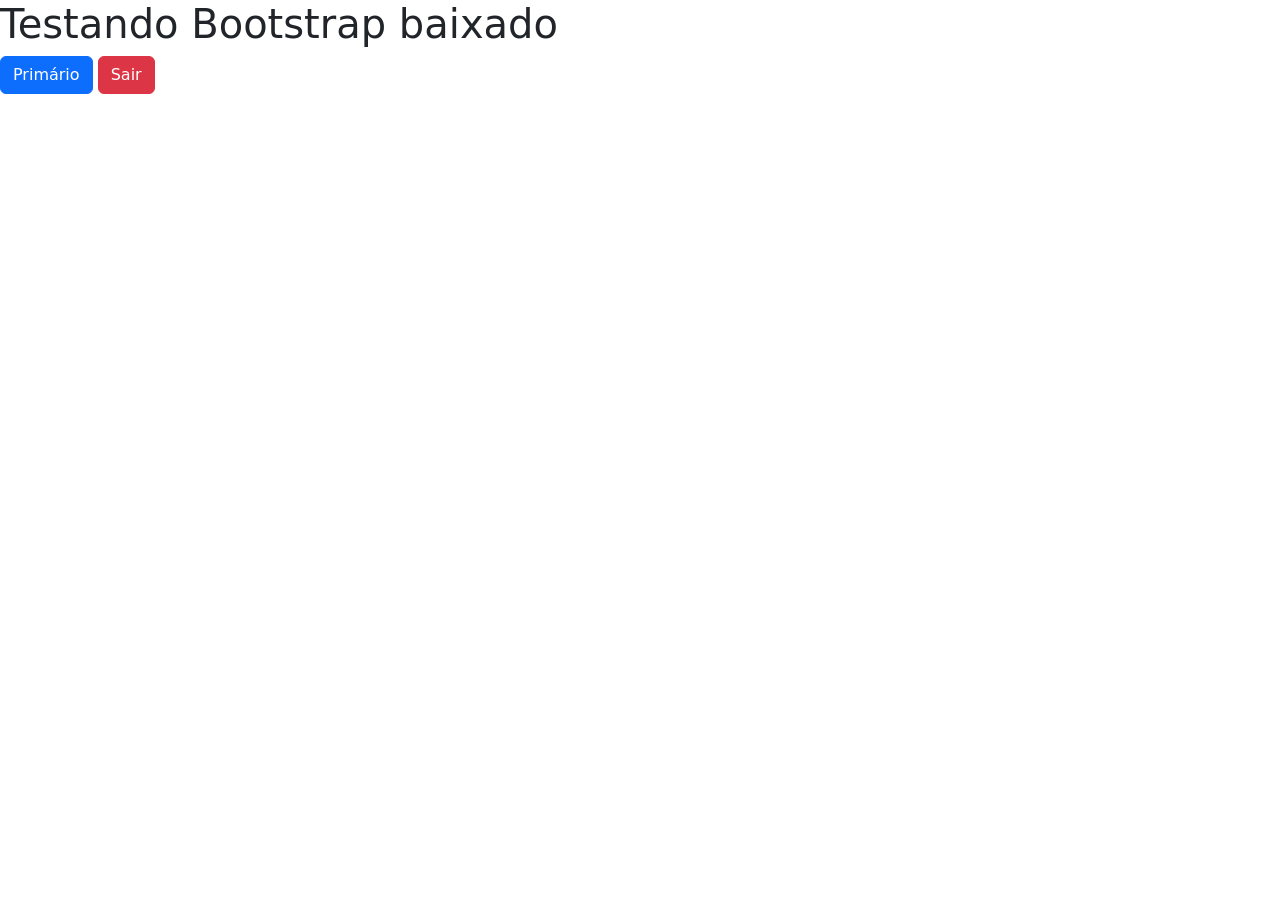
<file: ex1a_instalacao_arquivos/index.html>
<!DOCTYPE html>
<html lang="pt-br">
<head>
  <meta charset="UTF-8">
  <meta http-equiv="X-UA-Compatible" content="IE=edge">
  <meta name="viewport" content="width=device-width, initial-scale=1.0">
  <title>Bootstrap Arquivos</title>

  <!-- Link para Bootstrap baixado -->
  <link rel="stylesheet" href="css/bootstrap.css">


  <!-- Link para JS -->
  <script src="js/bootstrap.js"> </script>

</head>
<body>

  <h1>Testando Bootstrap baixado</h1>
  <button class="btn btn-primary">Primário</button>
  <button class="btn btn-danger">Sair</button>

</body>
</html>
</file>
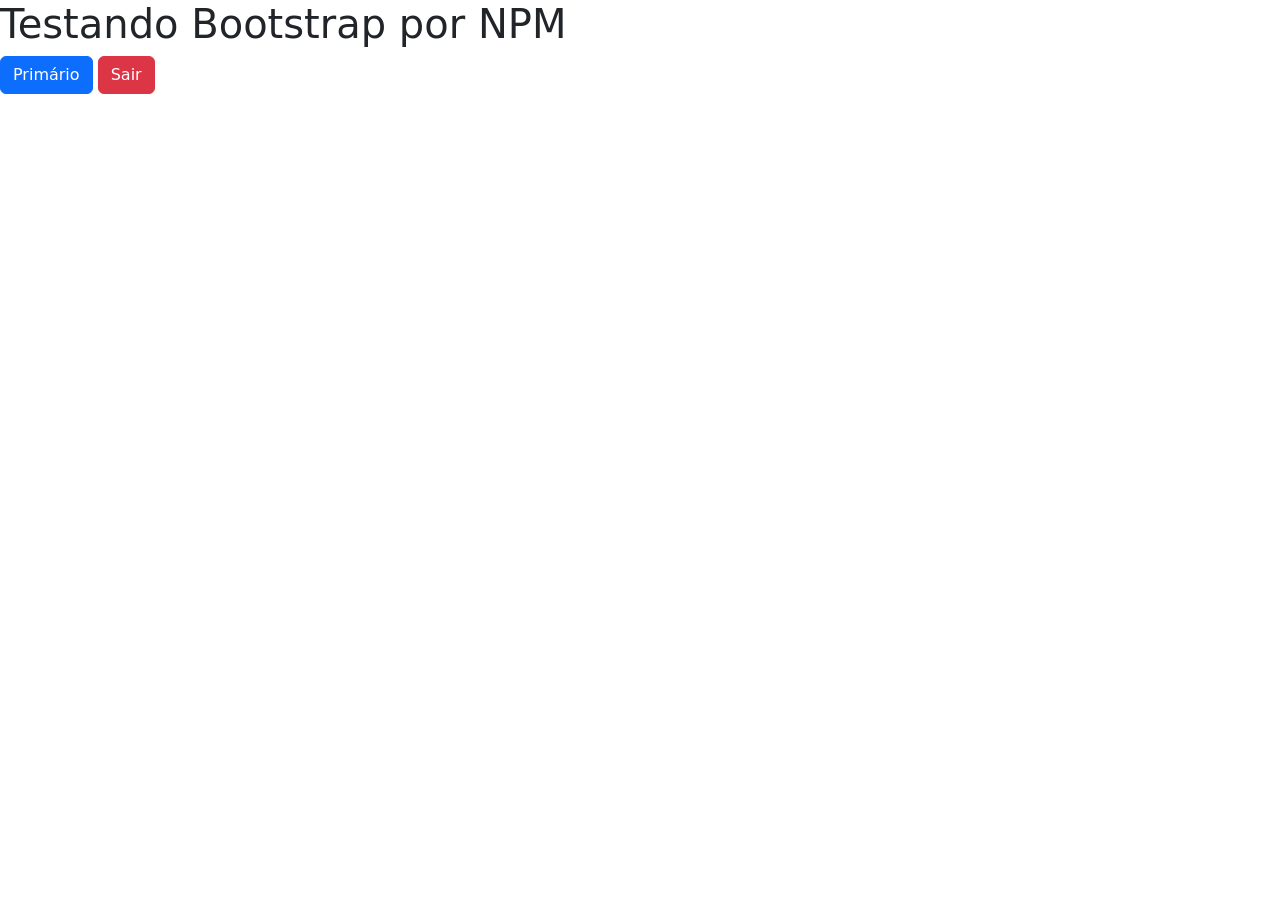
<file: ex1b__instalacao_npm/index.html>
<!DOCTYPE html>
<html lang="pt-br">
<head>
    <meta charset="UTF-8">
    <meta name="viewport" content="width=device-width, initial-scale=1.0">
    <title>Bootstrap com NPM</title>

    <!-- Link do Bootstrap instalada pelo NPM (CSS) -->
   <link rel="stylesheet" href="node_modules/bootstrap/dist/css/bootstrap.css">

    <!-- Link do Bootstrap instalado pelo NPM (JS) -->
   <script src="node_modules/bootstrap/dist/js/bootstrap.js"></script>

</head>
<body>
    <!-- Para instalar via NPM -->
    <!-- npm install bootstrap@5.3.8 -->

    <h1> Testando Bootstrap por NPM</h1>

    <button class="btn btn-primary">Primário</button>
    <button class="btn btn-danger">Sair</button>    
</body>
</html>
</file>
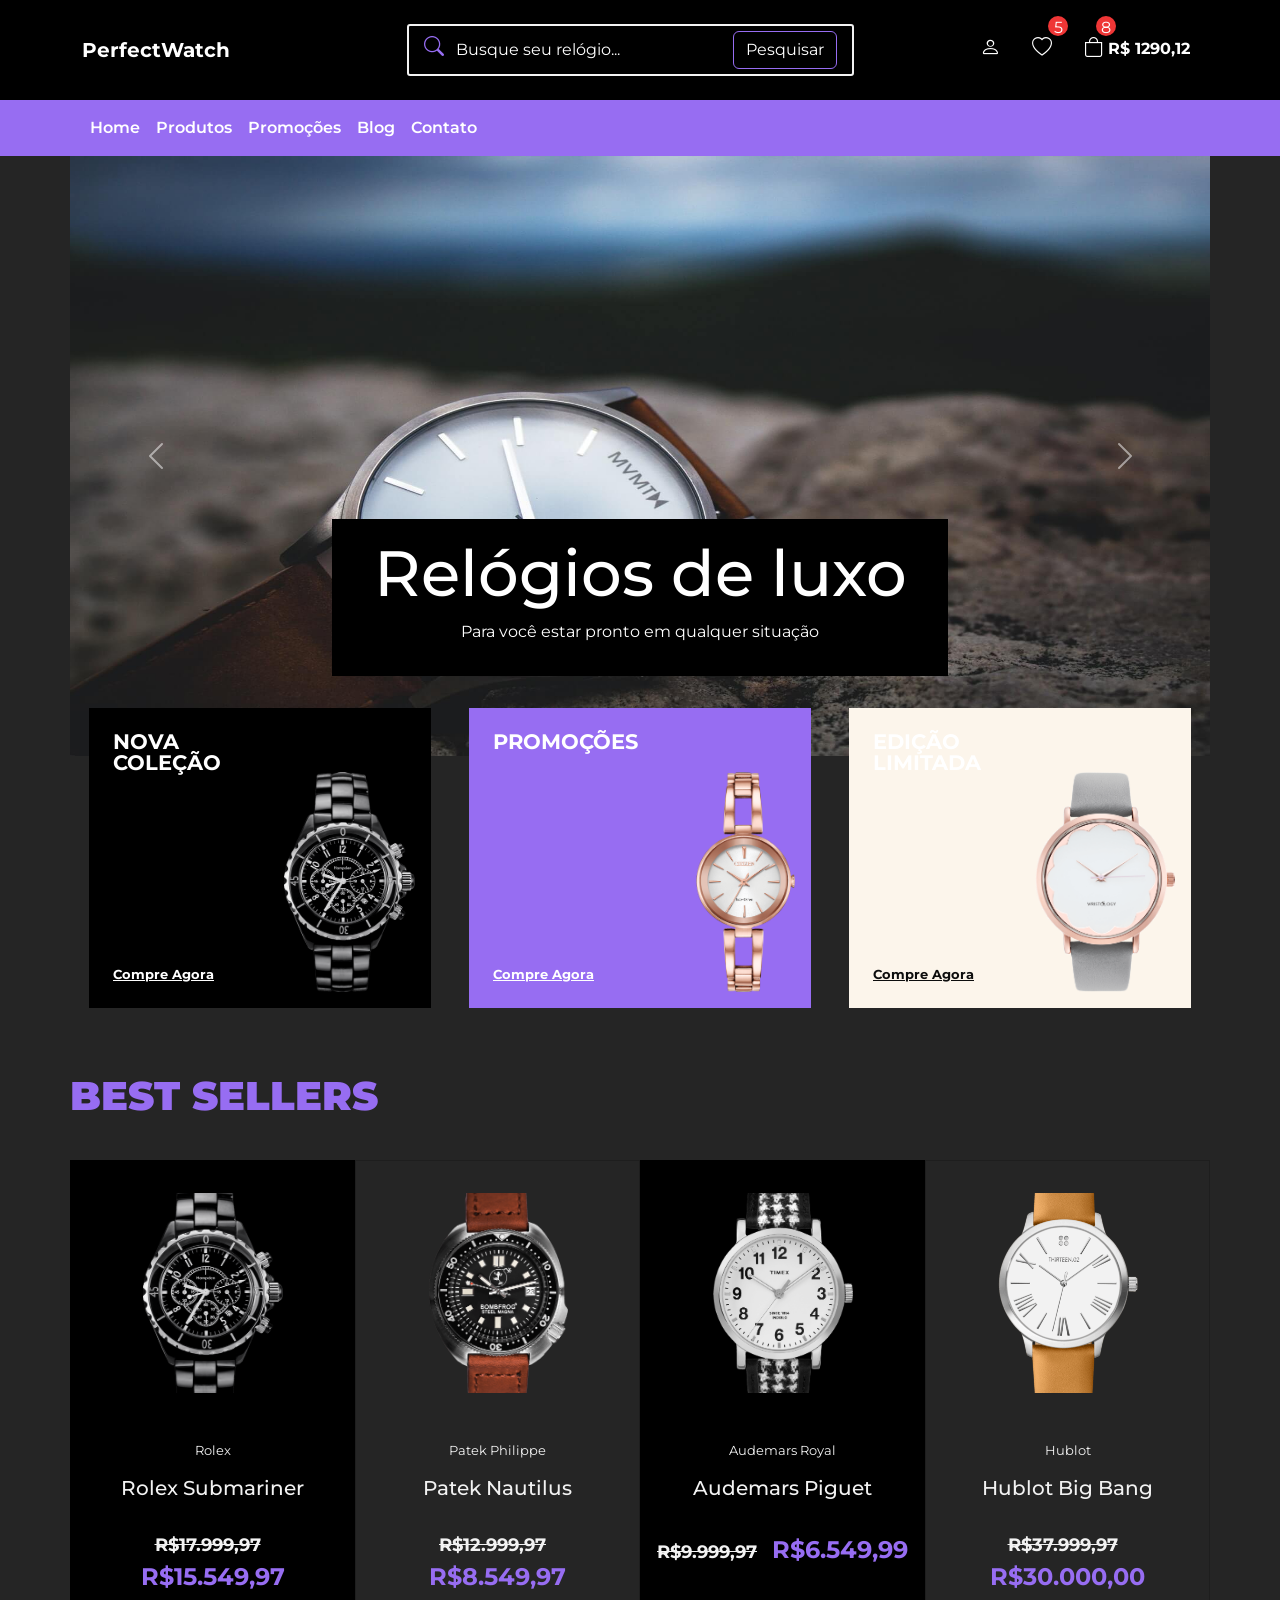
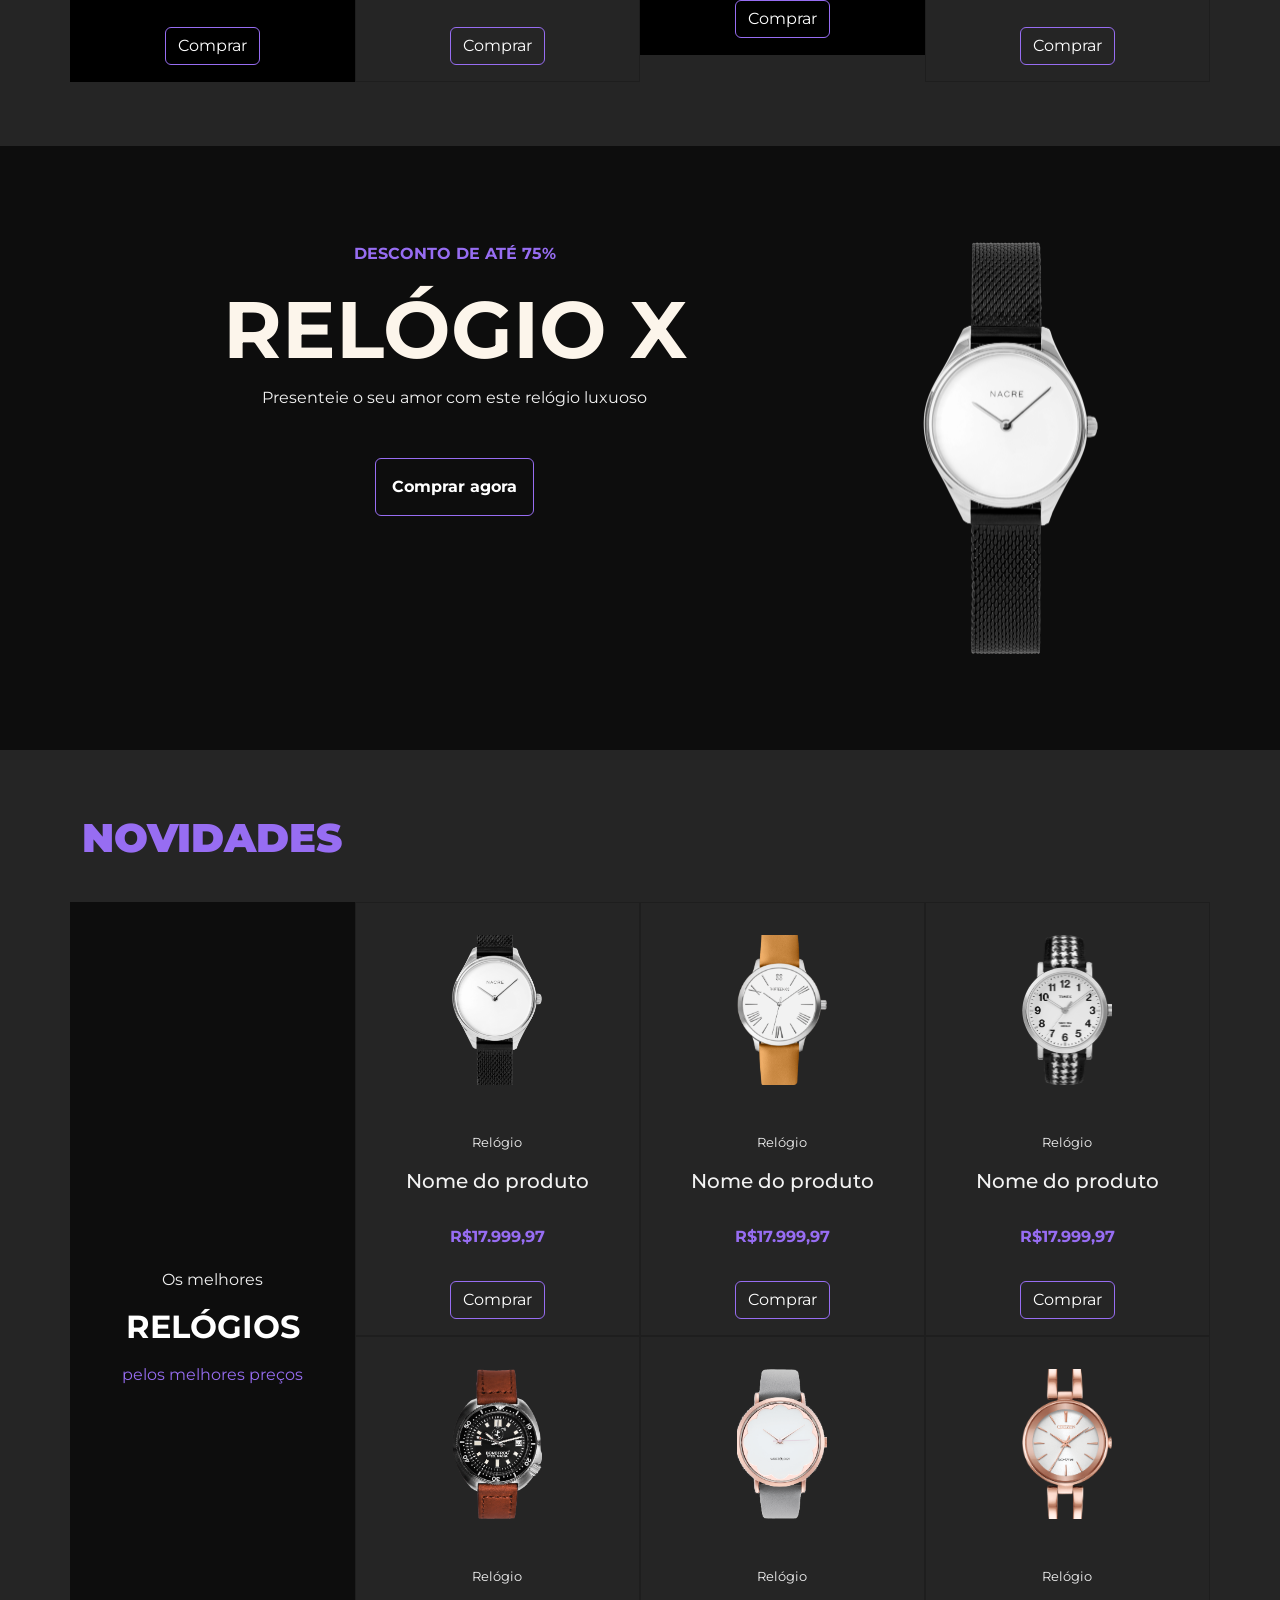
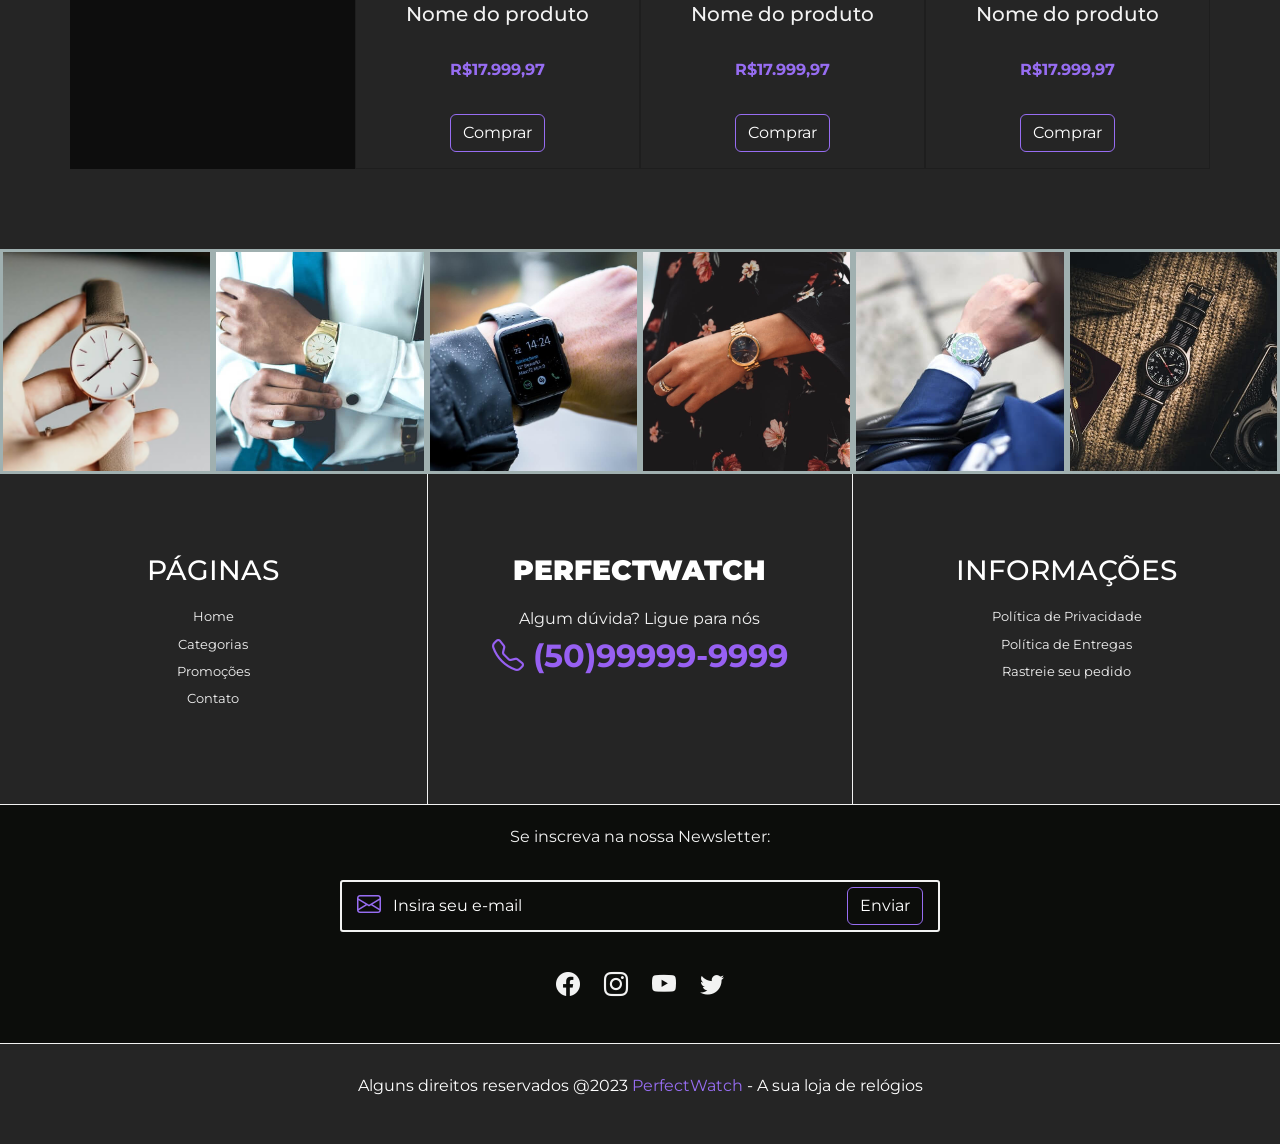
<file: PerfectWatch (Completo)/index.html>
<!DOCTYPE html>
<html lang="pt-br">
<head>
  <meta charset="UTF-8">
  <meta http-equiv="X-UA-Compatible" content="IE=edge">
  <meta name="viewport" content="width=device-width, initial-scale=1.0">
  <title>PerfectWatch</title>

  <!-- Favicon -->
  <link rel="shortcut icon" href="img/favicon.ico" type="image/x-icon">

  <!-- Google fonts -->
  <link rel="preconnect" href="https://fonts.googleapis.com">
  <link rel="preconnect" href="https://fonts.gstatic.com" crossorigin>
  <link href="https://fonts.googleapis.com/css2?family=Montserrat:ital,wght@0,100;0,200;0,300;0,400;0,500;0,600;0,700;0,800;0,900;1,100;1,200;1,300;1,400;1,500;1,600;1,700;1,800;1,900&display=swap" rel="stylesheet">
  
  <!-- Link (Bootstrap arquivos locais) -->
  <link rel="stylesheet" href="css/bootstrap.css">
  
  <!-- Link para (Bootstrap Icons arquivos locais) -->
  <link rel="stylesheet" href="./bootstrap-icons/bootstrap-icons.css">

  <!-- Link CSS (Próprio) -->
  <link rel="stylesheet" href="css/styles.css">

  <!-- JavaScript arquivos locais -->
  <script src="js/bootstrap.js" defer></script>
  
</head>
<body>


  <!-- NAVBAR -->
  <!-- Primeira Barra de Navegação -->
  <nav class="navbar navbar-expand-lg destaque py-4 px-2" id="navbar">
    <div class="container">
      <!-- Marca ou Logo -->
      <a class="navbar-brand" href="#">PerfectWatch</a>

      <!-- Itens da barra de navegação -->
      <div id="navbar-items">
        <div></div> <!-- Espaço vazio, usado para fazer a divisão do layout -->

        <!-- Formulário de busca -->
        <form class="d-flex" id="search-form">
          <i class="bi bi-search primary-color"></i> <!-- Ícone de pesquisa -->
          <input class="form-control me-2" type="search" placeholder="Busque seu relógio..." aria-label="Search">
          <button class="btn secondary-bg-color" type="submit">Pesquisar</button>
        </form>

        <!-- Ícones da barra de navegação -->
        <ul class="navbar-nav mb-2 mb-lg-0">
          <li class="nav-item">
            <a class="nav-link" href="#">
              <i class="bi bi-person"></i> <!-- Link para perfil do usuário -->
            </a>
          </li>
          <li class="nav-item">
            <a class="nav-link" href="#">
              <i class="bi bi-heart"></i> <!-- Link para favoritos -->
            </a>
            <span class="qty-info">5</span> <!-- Quantidade de itens -->
          </li>
          <li class="nav-item" id="bag-item">
            <a class="nav-link" href="#">
              <i class="bi bi-bag"></i> <!-- Link para carrinho -->
              <b>R$ 1290,12</b> <!-- Valor total do carrinho -->
            </a>
            <span class="qty-info">8</span> <!-- Qtd de itens no carrinho -->
          </li>
        </ul>
      </div>
    </div>
  </nav>

  <!-- Barra de Navegação Inferior -->
  <nav class="navbar navbar-expand-lg secondary-bg-color p-2" id="bottom-navbar-container">
    <div class="container">
      <!-- Botão para mostrar/esconder o menu -->
      <button class="navbar-toggler" type="button" data-bs-toggle="collapse" data-bs-target="#bottom-navbar"
        aria-controls="bottom-navbar"
        aria-expanded="false" aria-label="Toggle navigation">
        <i class="bi bi-list"></i> <!-- Ícone de lista (para menu mobile) -->
      </button>

      <!-- Itens do menu de navegação inferior -->
      <ul class="navbar-nav mb-2 mb-lg-0 collapse navbar-collapse" id="bottom-navbar">
        <li class="nav-item sobre">
          <a class="nav-link" href="#">Home</a>
        </li>
        <li class="nav-item sobre">
          <a class="nav-link" href="#">Produtos</a>
        </li>
        <li class="nav-item sobre">
          <a class="nav-link" href="#">Promoções</a>
        </li>
        <li class="nav-item sobre">
          <a class="nav-link" href="#">Blog</a>
        </li>
        <li class="nav-item sobre">
          <a class="nav-link" href="#">Contato</a>
        </li>
      </ul>
    </div>
  </nav>

  <!-- ____________________________________________________________ -->

  <!-- BANNERS -->
  <div class="container" id="banners-container">
    <div id="slider" class="carousel slide" data-bs-ride="carousel">
      <div class="carousel-inner">
        <div class="carousel-item active">
          <img src="img/banner1.jpg" class="d-block w-100 img-fluid" alt="...">
          <div class="carousel-caption destaque">
            <h5>Relógios de luxo</h5>
            <p>Para você estar pronto em qualquer situação</p>
          </div>
        </div>
        <!-- Segundo slide do carousel -->
        <div class="carousel-item">
          <img src="img/banner3.jpg" class="d-block w-100 img-fluid" alt="...">
          <div class="carousel-caption destaque">
            <h5>Linha Importada</h5>
            <p>Conheça os melhores relógios suíços, com pronta entrega.</p>
          </div>
        </div>
      </div>
      <!-- Botões de controle para navegar entre slides -->
      <button class="carousel-control-prev" type="button" data-bs-target="#slider" data-bs-slide="prev">
        <span class="carousel-control-prev-icon" aria-hidden="true"></span>
        <span class="visually-hidden">Previous</span>
      </button>
      <button class="carousel-control-next" type="button" data-bs-target="#slider" data-bs-slide="next">
        <span class="carousel-control-next-icon" aria-hidden="true"></span>
        <span class="visually-hidden">Next</span>
      </button>
    </div>

    <!-- MINI BANNERS -->
    <div class="container" id="mini-banners">
      <!-- Linha de mini banners -->
      <div class="row justify-content-around">
        <!-- Mini banner 1 -->
        <div class="col-12 dark-bg-color" id="mini-banner-1">
          <h2>Nova Coleção</h2>
          <img src="img/relogio1.png" alt="Relógio 1">
          <a href="#">Compre Agora</a>
        </div>
        <!-- Mini banner 2 -->
        <div class="col-12 secondary-bg-color" id="mini-banner-2">
          <h2>Promoções</h2>
          <img src="img/relogio2.png" alt="Relógio 2">
          <a href="#">Compre Agora</a>
        </div>
        <!-- Mini banner 3 -->
        <div class="col-12 light-bg-color" id="mini-banner-3">
          <h2>Edição Limitada</h2>
          <img src="img/relogio3.png" alt="Relógio 3">
          <a href="#">Compre Agora</a>
        </div>
      </div>
    </div>
  </div>


  <!-- __________________________________________________ -->
  <!-- BEST SELLERS -->

  <div class="container" id="best-sellers">
    <!-- CORRIGIDO: "tittle" → "title" -->
    <h2 class="title primary-color">Best Sellers</h2>

    <!-- Linha com os produtos best sellers -->
    <div class="row">
      <!-- Primeiro produto -->
      <div class="col-12 col-md-3">
        <div class="card destaque">
          <img src="img/relogio1.png" class="card-img-top img-fluid" alt="Relógio">
          <div class="card-body">
            <p class="card-category secondary-color">Rolex</p>
            <h5 class="card-title secondary-color">Rolex Submariner</h5>
            <p class="card-text primary-color">
              <span class="original-price">R$17.999,97</span>
              <span class="discount-price">R$15.549,97</span>
            </p>
            <a href="#" class="btn btn-primary">Comprar</a>
          </div>
        </div>
      </div>

      <!-- Segundo produto -->
      <div class="col-12 col-md-3">
        <div class="card primary-bg-color">
          <img src="img/relogio4.png" class="card-img-top img-fluid" alt="Relógio">
          <div class="card-body">
            <p class="card-category secondary-color">Patek Philippe</p>
            <h5 class="card-title secondary-color">Patek Nautilus</h5>
            <p class="card-text primary-color">
              <span class="original-price">R$12.999,97</span>
              <span class="discount-price">R$8.549,97</span>
            </p>
            <a href="#" class="btn btn-primary">Comprar</a>
          </div>
        </div>
      </div>

      <!-- Terceiro produto -->
      <div class="col-12 col-md-3">
        <div class="card destaque">
          <img src="img/relogio5.png" class="card-img-top img-fluid" alt="Relógio">
          <div class="card-body">
            <p class="card-category secondary-color">Audemars Royal</p>
            <h5 class="card-title secondary-color">Audemars Piguet</h5>
            <p class="card-text primary-color">
              <span class="original-price">R$9.999,97</span>
              <span class="discount-price">R$6.549,99</span>
            </p>
            <a href="#" class="btn btn-primary">Comprar</a>
          </div>
        </div>
      </div>

      <!-- Quarto produto -->
      <div class="col-12 col-md-3">
        <div class="card primary-bg-color">
          <img src="img/relogio6.png" class="card-img-top img-fluid" alt="Relógio">
          <div class="card-body">
            <p class="card-category secondary-color">Hublot</p>
            <h5 class="card-title secondary-color">Hublot Big Bang</h5>
            <p class="card-text primary-color">
              <span class="original-price">R$37.999,97</span>
              <span class="discount-price">R$30.000,00</span>
            </p>
            <a href="#" class="btn btn-primary">Comprar</a>
          </div>
        </div>
      </div>
    </div>
  </div>

  <!-- _______________________________________________ -->

  <!-- BANNER DESTAQUE -->
  <div class="container-fluid" id="bottom-banner">
    <div class="row">
      <!-- Coluna para texto -->
      <div class="col-12 col-md-8">
        <p class="primary-color offer-subtitle">Desconto de até 75%</p>
        <h2 class="light-color">Relógio X</h2>
        <p class="secondary-color">Presenteie o seu amor com este relógio luxuoso</p>
        <a href="#" class="btn btn-primary">Comprar agora</a>
      </div>
      <!-- Coluna para imagem -->
      <div class="col-12 col-md-4">
        <img src="img/relogio7.png" alt="Relógio 7">
      </div>
    </div>
  </div>

  <!--                                                                        -->
<!-- NOVIDADES (New Products) -->

<div class="container" id="new-products">
  <!-- Título da seção -->
  <h2 class="title primary-color">Novidades</h2>

  <!-- Linha com conteúdo da seção -->
  <div class="row">
    <!-- Coluna para o banner de Novidades (apenas em telas maiores) -->
    <div class="col-12 col-md-3 d-none d-md-flex" id="new-products-banner">
      <!-- Subtítulo do banner -->
      <p class="secondary-color">Os melhores</p>
      <!-- Título do banner -->
      <h3>Relógios</h3>
      <!-- Descrição do banner -->
      <p class="primary-color">pelos melhores preços</p>
    </div>
    <!-- Coluna principal para os produtos -->
    <div class="col-12 col-md-9">
      <!-- Linha para os cards de produtos -->
      <div class="row">
        <!-- Primeiro produto -->
        <div class="col-12 col-md-4">
          <div class="card primary-bg-color">
            <!-- Imagem do produto -->
            <img src="img/relogio7.png" class="card-img-top img-fluid" alt="Relógio">
            <div class="card-body">
              <!-- Categoria do produto -->
              <p class="card-category secondary-color">Relógio</p>
              <!-- Título do produto -->
              <h5 class="card-title secondary-color">Nome do produto</h5>
              <!-- Preço do produto -->
              <p class="card-text primary-color">R$17.999,97</p>
              <!-- Botão de compra -->
              <a href="#" class="btn btn-primary">Comprar</a>
            </div>
          </div>
        </div>
        <!-- Segundo produto -->
        <div class="col-12 col-md-4">
          <div class="card primary-bg-color">
            <img src="img/relogio6.png" class="card-img-top img-fluid" alt="Relógio">
            <div class="card-body">
              <p class="card-category secondary-color">Relógio</p>
              <h5 class="card-title secondary-color">Nome do produto</h5>
              <p class="card-text primary-color">R$17.999,97</p>
              <a href="#" class="btn btn-primary">Comprar</a>
            </div>
          </div>
        </div>
        <!-- Terceiro produto -->
        <div class="col-12 col-md-4">
          <div class="card primary-bg-color">
            <img src="img/relogio5.png" class="card-img-top img-fluid" alt="Relógio">
            <div class="card-body">
              <p class="card-category secondary-color">Relógio</p>
              <h5 class="card-title secondary-color">Nome do produto</h5>
              <p class="card-text primary-color">R$17.999,97</p>
              <a href="#" class="btn btn-primary">Comprar</a>
            </div>
          </div>
        </div>
        <!-- Quarto produto -->
        <div class="col-12 col-md-4">
          <div class="card primary-bg-color">
            <img src="img/relogio4.png" class="card-img-top img-fluid" alt="Relógio">
            <div class="card-body">
              <p class="card-category secondary-color">Relógio</p>
              <h5 class="card-title secondary-color">Nome do produto</h5>
              <p class="card-text primary-color">R$17.999,97</p>
              <a href="#" class="btn btn-primary">Comprar</a>
            </div>
          </div>
        </div>
        <!-- Quinto produto -->
        <div class="col-12 col-md-4">
          <div class="card primary-bg-color">
            <img src="img/relogio3.png" class="card-img-top img-fluid" alt="Relógio">
            <div class="card-body">
              <p class="card-category secondary-color">Relógio</p>
              <h5 class="card-title secondary-color">Nome do produto</h5>
              <p class="card-text primary-color">R$17.999,97</p>
              <a href="#" class="btn btn-primary">Comprar</a>
            </div>
          </div>
        </div>
        <!-- Sexto produto -->
        <div class="col-12 col-md-4">
          <div class="card primary-bg-color">
            <img src="img/relogio2.png" class="card-img-top img-fluid" alt="Relógio">
            <div class="card-body">
              <p class="card-category secondary-color">Relógio</p>
              <h5 class="card-title secondary-color">Nome do produto</h5>
              <p class="card-text primary-color">R$17.999,97</p>
              <a href="#" class="btn btn-primary">Comprar</a>
            </div>
          </div>
        </div>
      </div>
    </div>
  </div>
</div>

<!--__________________________________________-->
    <!-- GALLERY -->

    <div class="container-fluid" id="gallery">
      <div class="row">
        <!-- Colunas para as imagens da galeria -->
        <div class="col-6 col-md-2 image-container" id="insta1"></div>
        <div class="col-6 col-md-2 image-container" id="insta2"></div>
        <div class="col-6 col-md-2 image-container" id="insta3"></div>
        <div class="col-6 col-md-2 image-container" id="insta4"></div>
        <div class="col-6 col-md-2 image-container" id="insta5"></div>
        <div class="col-6 col-md-2 image-container" id="insta6"></div>
      </div>
    </div>

    <!-- FOOTER -->
    <footer id="footer">
      <div class="container-fluid" id="footer-links-container">
        <div class="row">
          <!-- Coluna para links de páginas -->
          <div class="col-12 col-md-4 footer-column">
            <h3>Páginas</h3>
            <!-- Lista de links de páginas -->
            <ul class="list-unstyled">
              <li class="mb-2"><a href="#" class="secondary-color">Home</a></li>
              <li class="mb-2"><a href="#" class="secondary-color">Categorias</a></li>
              <li class="mb-2"><a href="#" class="secondary-color">Promoções</a></li>
              <li class="mb-2"><a href="#" class="secondary-color">Contato</a></li>
            </ul>
          </div>
          <div class="col-12 col-md-4 footer-column" id="footer-center">
            <h3>PerfectWatch</h3>
            <p class="secondary-color">Algum dúvida? Ligue para nós</p>
            <p class="store-phone"><i class="bi bi-telephone"></i> (50)99999-9999</p>
          </div>
          <div class="col-12 col-md-4 footer-column">
            <h3>Informações</h3>
            <ul class="list-unstyled">
              <li class="mb-2"><a href="#" class="secondary-color">Política de Privacidade</a></li>
              <li class="mb-2"><a href="#" class="secondary-color">Política de Entregas</a></li>
              <li class="mb-2"><a href="#" class="secondary-color">Rastreie seu pedido</a></li>
            </ul>
          </div>
        </div>
      </div>
      <!-- Seção para a newsletter -->
      <div class="container-fluid" id="newsletter-container">
        <div class="col-12">
          <div class="row">
            <p class="secondary-color">Se inscreva na nossa Newsletter:</p>
            <!-- Formulário para inscrição na newsletter -->
            <form class="d-flex" id="news-form">
              <i class="bi bi-envelope primary-color"></i>
              <input class="form-control me-2" placeholder="Insira seu e-mail">
              <button class="btn secondary-bg-color" type="submit">Enviar</button>
            </form>
          </div>
        </div>
        <!-- Ícones de redes sociais -->
        <div class="col-12" id="social-container">
          <i class="bi bi-facebook"></i>
          <i class="bi bi-instagram"></i>
          <i class="bi bi-youtube"></i>
          <i class="bi bi-twitter"></i>
        </div>
      </div>
      <!-- Texto de direitos autorais -->
      <div class="container" id="copy-container">
        <p>Alguns direitos reservados @2023 <span class="primary-color">PerfectWatch</span> - A sua loja de relógios</p>
      </div>
    </footer>


  </body>
</html>
</file>
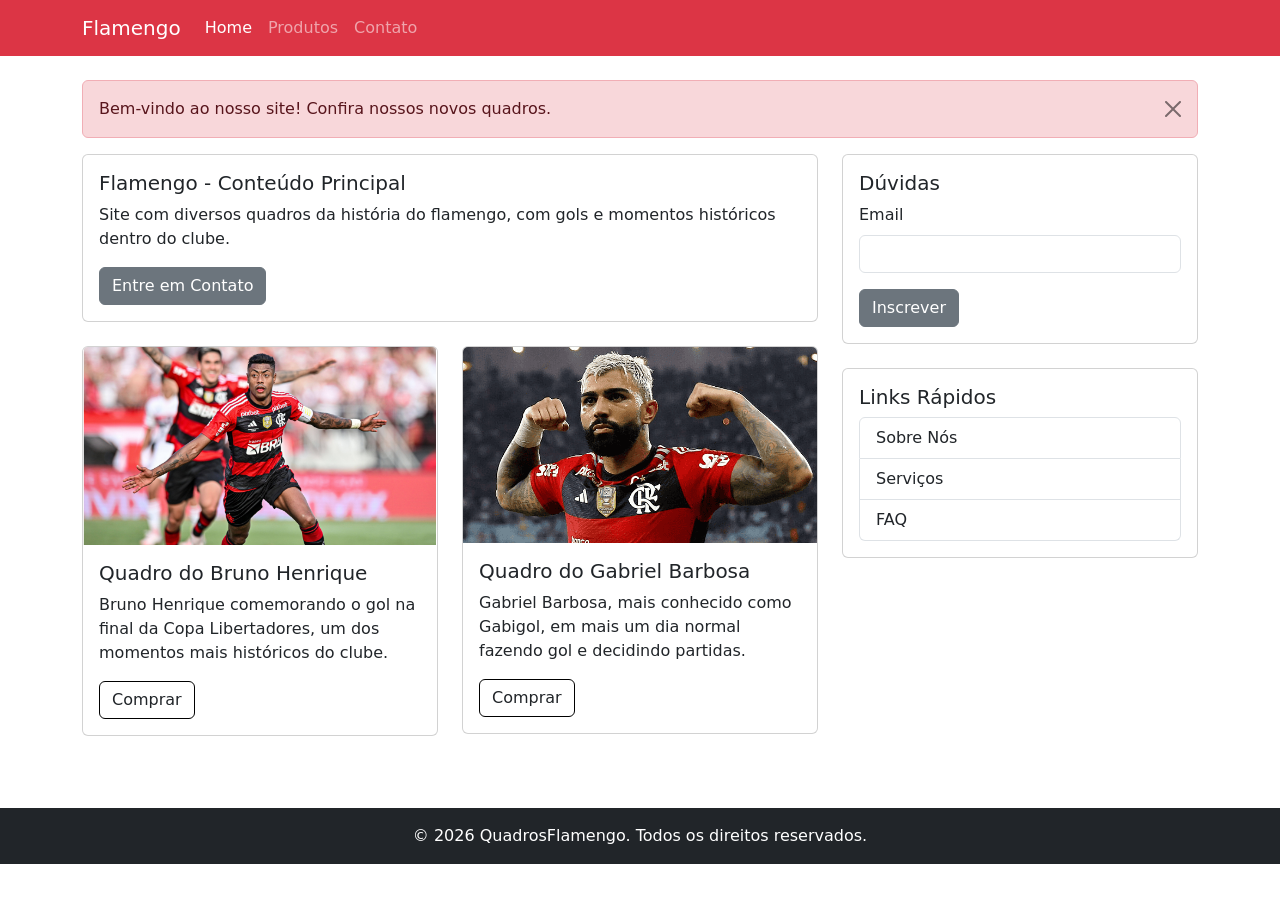
<file: ex10_layout-completo/ex10.html>
<!DOCTYPE html>
<html lang="pt-br">
<head>
    <meta charset="UTF-8">
    <meta name="viewport" content="width=device-width, initial-scale=1.0">
    <title>Quadros Flamengo</title>
    <link href="https://cdn.jsdelivr.net/npm/bootstrap@5.3.0/dist/css/bootstrap.min.css" rel="stylesheet">
</head>
<body>
    
    <!-- Navbar -->
     
    <nav class="navbar navbar-expand-lg navbar-dark bg-danger">
        <div class="container">
            <a class="navbar-brand" href="#">Flamengo</a>
            <button class="navbar-toggler" type="button" data-bs-toggle="collapse" data-bs-target="#navbarNav">
                <span class="navbar-toggler-icon"></span>
            </button>
            <div class="collapse navbar-collapse" id="navbarNav">
                <ul class="navbar-nav">
                    <li class="nav-item">
                        <a class="nav-link active" href="#">Home</a>
                    </li>
                    <li class="nav-item">
                        <a class="nav-link" href="#">Produtos</a>
                    </li>
                    <li class="nav-item">
                        <a class="nav-link" href="#">Contato</a>
                    </li>
                </ul>
            </div>
        </div>
    </nav>

    <!-- Conteúdo Principal -->
    <div class="container mt-4">
        <!-- Alert -->
        <div class="alert alert-danger alert-dismissible fade show">
            Bem-vindo ao nosso site! Confira nossos novos quadros.
            <button type="button" class="btn-close" data-bs-dismiss="alert"></button>
        </div>

        <div class="row">
            <!-- Coluna Principal -->
            <div class="col-md-8">
                <div class="card mb-4">
                    <div class="card-body">
                        <h5 class="card-title">Flamengo - Conteúdo Principal</h5>
                        <p class="card-text">Site com diversos quadros da história do flamengo, com gols e momentos históricos dentro do clube.</p>
                        <button class="btn btn-secondary" data-bs-toggle="modal" data-bs-target="#contatoModal">
                            Entre em Contato
                        </button>
                    </div>
                </div>

                <!-- Grid de Produtos -->
                <div class="row">
                    <div class="col-sm-6 mb-4">
                        <div class="card">
                            <img src="../burno.jpg" class="card-img-top" alt="Produto 1">
                            <div class="card-body">
                                <h5 class="card-title">Quadro do Bruno Henrique</h5>
                                <p class="card-text">Bruno Henrique comemorando o gol na final da Copa Libertadores, um dos momentos mais históricos do clube.</p>
                                <button class="btn border-black">Comprar</button>
                            </div>
                        </div>
                    </div>
                    <div class="col-sm-6 mb-4">
                        <div class="card">
                            <img src="../gabigol.png" class="card-img-top" alt="Produto 2">
                            <div class="card-body">
                                <h5 class="card-title">Quadro do Gabriel Barbosa</h5>
                                <p class="card-text">Gabriel Barbosa, mais conhecido como Gabigol, em mais um dia normal fazendo gol e decidindo partidas.</p>
                                <button class="btn border-black">Comprar</button>
                            </div>
                        </div>
                    </div>
                </div>
            </div>

            <!-- Sidebar -->
            <div class="col-md-4">
                <!-- Form de Newsletter -->
                <div class="card mb-4">
                    <div class="card-body">
                        <h5 class="card-title">Dúvidas</h5>
                        <form>
                            <div class="mb-3">
                                <label for="email" class="form-label">Email</label>
                                <input type="email" class="form-control" id="email" required>
                            </div>
                            <button type="submit" class="btn btn-secondary">Inscrever</button>
                        </form>
                    </div>
                </div>

                <!-- Links Rápidos -->
                <div class="card">
                    <div class="card-body">
                        <h5 class="card-title">Links Rápidos</h5>
                        <div class="list-group">
                            <a href="#" class="list-group-item list-group-item-action">Sobre Nós</a>
                            <a href="#" class="list-group-item list-group-item-action">Serviços</a>
                            <a href="#" class="list-group-item list-group-item-action">FAQ</a>
                        </div>
                    </div>
                </div>
            </div>
        </div>
    </div>

    <!-- Modal de Contato -->
    <div class="modal fade" id="contatoModal">
        <div class="modal-dialog">
            <div class="modal-content">
                <div class="modal-header">
                    <h5 class="modal-title">Entre em Contato</h5>
                    <button type="button" class="btn-close" data-bs-dismiss="modal"></button>
                </div>
                <div class="modal-body">
                    <form>
                        <div class="mb-3">
                            <label for="nome" class="form-label">Nome</label>
                            <input type="text" class="form-control" id="nome" required>
                        </div>
                        <div class="mb-3">
                            <label for="emailContato" class="form-label">Email</label>
                            <input type="email" class="form-control" id="emailContato" required>
                        </div>
                        <div class="mb-3">
                            <label for="mensagem" class="form-label">Mensagem</label>
                            <textarea class="form-control" id="mensagem" rows="3" required></textarea>
                        </div>
                    </form>
                </div>
                <div class="modal-footer">
                    <button type="button" class="btn btn-secondary" data-bs-dismiss="modal">Fechar</button>
                    <button type="button" class="btn btn-primary">Enviar</button>
                </div>
            </div>
        </div>
    </div>

    <!-- Footer -->
    <footer class="bg-dark text-white mt-5 py-3">
        <div class="container text-center">
            <p class="mb-0">&copy; 2026 QuadrosFlamengo. Todos os direitos reservados.</p>
        </div>
    </footer>

    <script src="https://cdn.jsdelivr.net/npm/bootstrap@5.3.0/dist/js/bootstrap.bundle.min.js"></script>
</body>
</html>
</file>
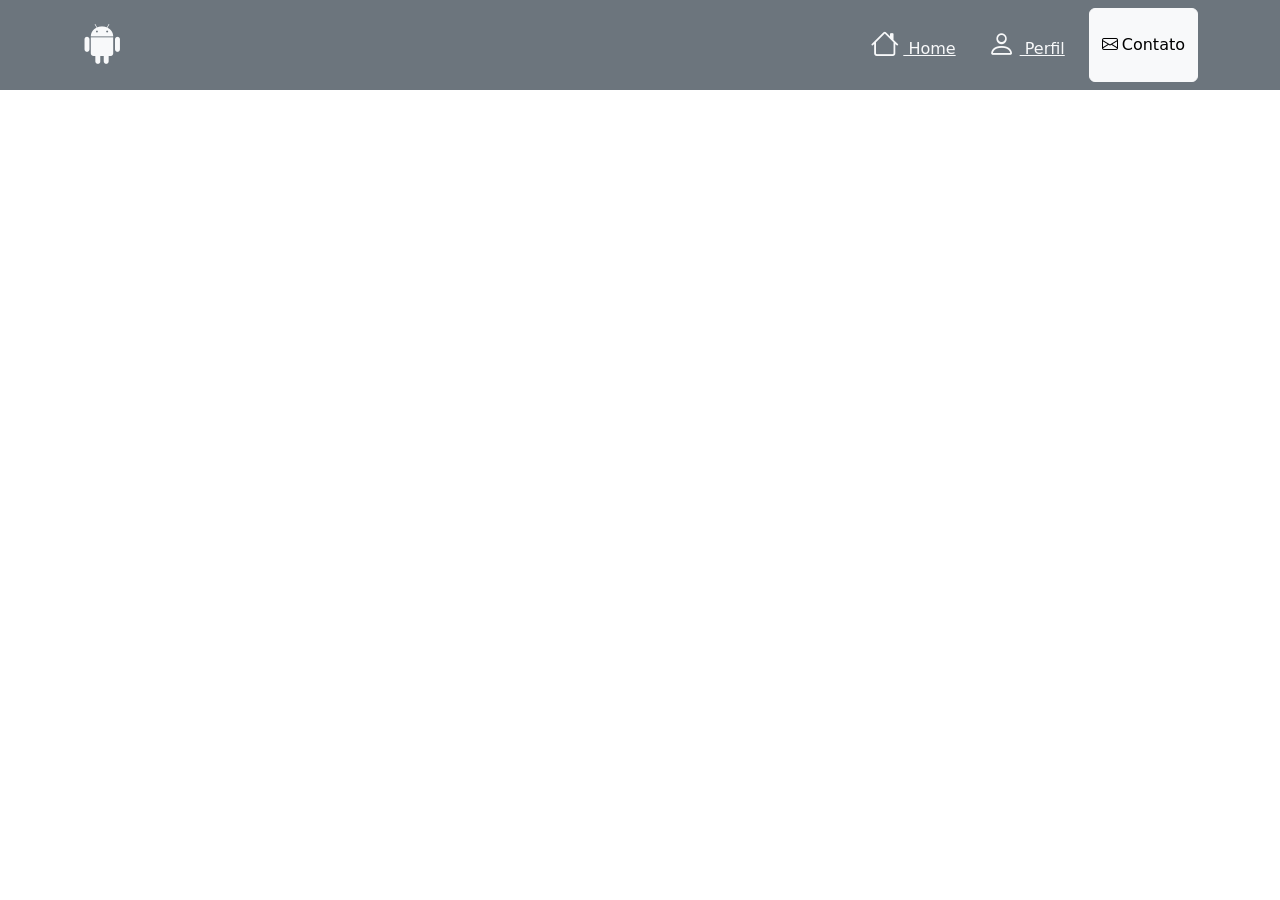
<file: ex10a-al-fazer-nav-modal-(ex)/ex10a.html>
<!DOCTYPE html>
<html lang="pt">
<head>
    <meta charset="UTF-8">
    <meta name="viewport" content="width=device-width, initial-scale=1">
    <title>Contato - Flamengo</title>
    <link href="https://cdn.jsdelivr.net/npm/bootstrap@5.3.2/dist/css/bootstrap.min.css" rel="stylesheet">
    
    <!-- Bootstrap ícones -->
    <link rel="stylesheet" href="https://cdn.jsdelivr.net/npm/bootstrap-icons@1.11.3/font/bootstrap-icons.css">
</head>
<body class="bg-white">

    <!-- Nav Modal -->
         <!-- Header, Cabeçalho (camadas de navbar no Bootstrao) -->
     <nav class="navbar navbar-expand-lg navbar-light bg-secondary">
        <div class="container">
            <!-- Logo -->
             <a href="#" class="navbar-brand">
                <i class="bi bi-android2 text-light fs-1"></i>
             </a>

             <!-- Botão Menu Hamburguer -->
              <button class="navbar-toggler" type="button" data-bs-toggle="collapse" data-bs-target="#minhaNavbar">
                <span class="navbar-toggle-bi bi-list fs-2 text-light" style="filter: invert(0);"></span>
              </button>

             <!-- Links -->
              <div class="collapse navbar-collapse" id="minhaNavbar">
                  <div class="navbar-nav ms-auto">
                    <a href="#" class="navbar-link text-light m-3"><i class="bi bi-house text-light fs-3 pe-1"></i> Home</a>
                    <a href="#" class="navbar-link text-light m-3"><i class="bi bi-person text-light fs-3 pe-1"></i> Perfil</a>
                    <button class="btn btn-light ms-2" data-bs-toggle="modal" data-bs-target="#contatoModal">
                        <i class="bi bi-envelope me-1"></i>Contato
                    </button>
                  </div>
              </div>
        </div>
     </nav>

    <!-- Modal de Contato -->
    <div class="modal fade" id="contatoModal" tabindex="-1" aria-labelledby="contatoModalLabel" aria-hidden="true">
        <div class="modal-dialog">
            <div class="modal-content">
                <div class="modal-header">
                    <h5 class="modal-title" id="contatoModalLabel">Entre em Contato</h5>
                    <button type="button" class="btn-close" data-bs-dismiss="modal" aria-label="Close"></button>
                </div>
                
                <form class="needs-validation" novalidate>
                    <div class="modal-body">
                        <div class="mb-3">
                            <label for="nome" class="form-label">Nome</label>
                            <input type="text" class="form-control" id="nome" placeholder="Seu nome completo" required>
                            <div class="invalid-feedback">Por favor, insira seu nome.</div>
                        </div>
                        <div class="mb-3">
                            <label for="emailContato" class="form-label">Email</label>
                            <input type="email" class="form-control" id="emailContato" placeholder="nome@exemplo.com" required>
                            <div class="invalid-feedback">Insira um e-mail válido.</div>
                        </div>
                        <div class="mb-3">
                            <label for="mensagem" class="form-label">Mensagem</label>
                            <textarea class="form-control" id="mensagem" rows="3" required></textarea>
                            <div class="invalid-feedback">Escreva uma breve mensagem.</div>
                        </div>
                    </div>
                    <div class="modal-footer">
                        <button type="button" class="btn btn-secondary" data-bs-dismiss="modal">Fechar</button>
                        <button type="submit" class="btn border-black">Enviar Mensagem</button>
                    </div>
                </form>
            </div>
        </div>
    </div>

    <script src="https://cdn.jsdelivr.net/npm/bootstrap@5.3.2/dist/js/bootstrap.bundle.min.js"></script>

    <script>
        (function () {
            'use strict'
            // Busca todos os formulários que queremos aplicar estilos de validação Bootstrap personalizados
            var forms = document.querySelectorAll('.needs-validation')

            // Faz um loop neles e evita o envio
            Array.prototype.slice.call(forms).forEach(function (form) {
                form.addEventListener('submit', function (event) {
                    if (!form.checkValidity()) {
                        event.preventDefault()
                        event.stopPropagation()
                    }

                    form.classList.add('was-validated')
                }, false)
            })
        })()
    </script>
</body>
</html>
</file>
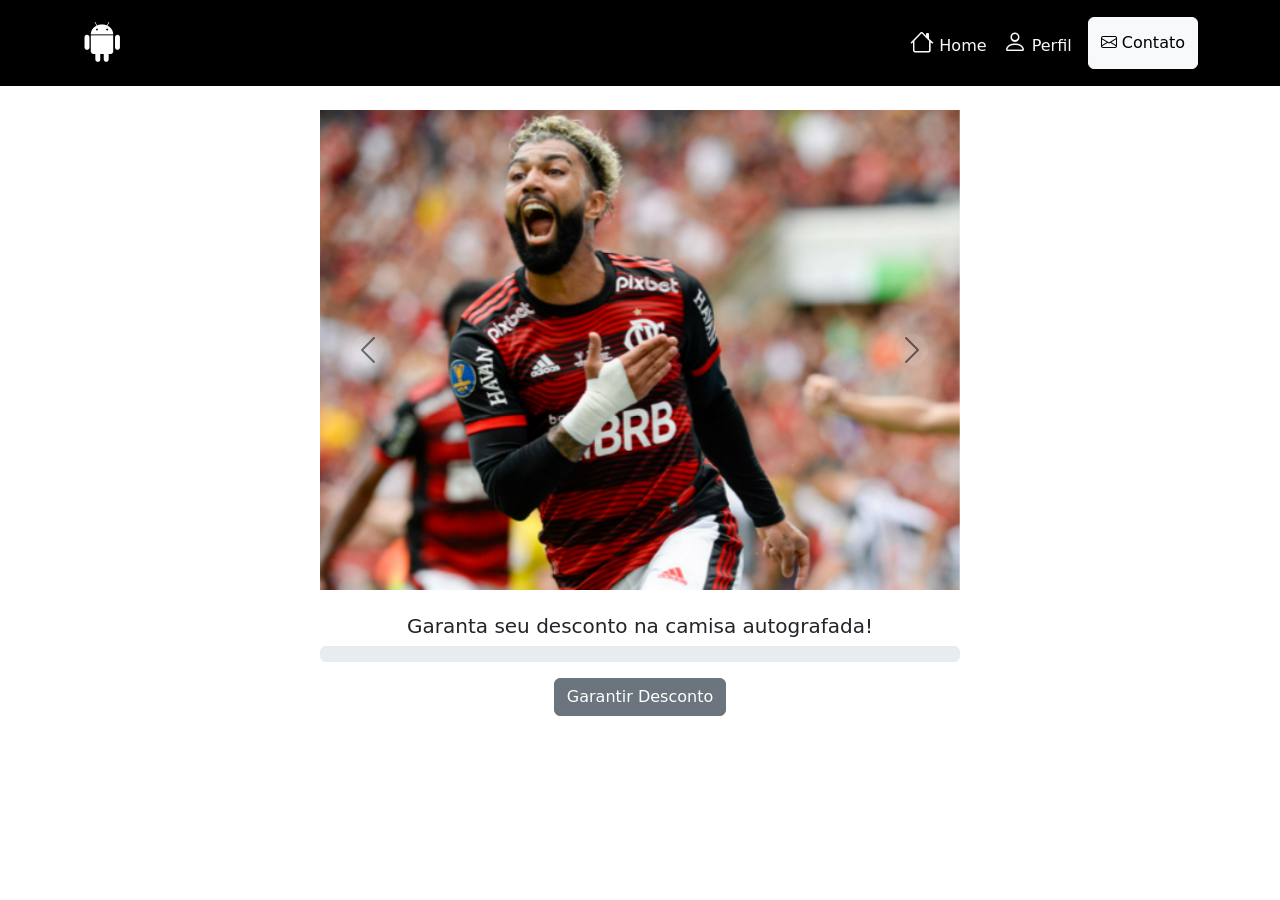
<file: ex10b-al-fazer-grid-(ex)/ex10b.html>
<!DOCTYPE html>
<html lang="pt">
<head>
  <meta charset="UTF-8">
  <meta name="viewport" content="width=device-width, initial-scale=1">
  <title>Promoções da Loja</title>

  <!-- Bootstrap CSS -->
  <link href="https://cdn.jsdelivr.net/npm/bootstrap@5.3.2/dist/css/bootstrap.min.css" rel="stylesheet">

  <!-- Bootstrap Icons -->
  <link rel="stylesheet" href="https://cdn.jsdelivr.net/npm/bootstrap-icons@1.11.3/font/bootstrap-icons.css">

  <style>
    /* =========================================
       Ícones do carrossel com fundo escuro
       para melhor visibilidade
    ========================================= */
    .carousel-control-prev-icon,
    .carousel-control-next-icon {
      filter: invert(1);
      background-color: rgba(0, 0, 0, 0.2);
      border-radius: 50%;
    }

    /* Padroniza o tamanho de todas as imagens do carrossel */
    .carousel-inner img {
        height: 480px;       /* Defina a altura que preferir */
        object-fit: cover;   /* Recorta a imagem para preencher sem distorcer */
        object-position: center; /* Centraliza o foco da imagem */
    }

    /* =========================================
       Barra de progresso vermelha
    ========================================= */
    #progress-bar {
      background-color: #dc3545; /* Vermelho Bootstrap (danger) */
    }
  </style>
</head>
<body>

  <!-- =========================================
       NAVBAR
       Barra de navegação com logo, links
       e botão de contato
  ========================================= -->
  <nav class="navbar navbar-expand-lg navbar-dark bg-black">
    <div class="container">

      <!-- Logo / Marca -->
      <a href="#" class="navbar-brand">
        <i class="bi bi-android2 fs-1"></i>
      </a>

      <!-- Botão hamburguer (visível em telas pequenas) -->
      <button
        class="navbar-toggler"
        type="button"
        data-bs-toggle="collapse"
        data-bs-target="#minhaNavbar">
        <span class="navbar-toggler-icon"></span>
      </button>

      <!-- Links de navegação -->
      <div class="collapse navbar-collapse" id="minhaNavbar">
        <div class="navbar-nav ms-auto">

          <a href="#" class="nav-link text-light">
            <i class="bi bi-house fs-4"></i> Home
          </a>

          <a href="#" class="nav-link text-light">
            <i class="bi bi-person fs-4"></i> Perfil
          </a>

          <!-- Botão que abre o modal de contato -->
          <button
            class="btn btn-light ms-2"
            data-bs-toggle="modal"
            data-bs-target="#contatoModal">
            <i class="bi bi-envelope"></i> Contato
          </button>

        </div>
      </div>

    </div>
  </nav>
  <!-- /NAVBAR -->


  <!-- =========================================
       CARROSSEL DE IMAGENS
       Exibe imagens em destaque com controles
       de navegação anterior/próximo
  ========================================= -->
  <div class="d-flex justify-content-center mt-4">
    <div
      id="carouselExemplo"
      class="carousel slide w-50"
      data-bs-ride="carousel">

      <!-- Itens do carrossel -->
      <div class="carousel-inner">

        <div class="carousel-item active">
          <img src="../gabi.png" class="d-block w-100" alt="Slide 1">
        </div>

        <div class="carousel-item">
          <img src="../jorge.jpg" class="d-block w-100" alt="Slide 2">
        </div>

        <div class="carousel-item">
          <img src="../arrasca.jpeg" class="d-block w-100" alt="Slide 3">
        </div>

      </div>

      <!-- Botão: slide anterior -->
      <button
        class="carousel-control-prev"
        type="button"
        data-bs-target="#carouselExemplo"
        data-bs-slide="prev">
        <span class="carousel-control-prev-icon"></span>
      </button>

      <!-- Botão: próximo slide -->
      <button
        class="carousel-control-next"
        type="button"
        data-bs-target="#carouselExemplo"
        data-bs-slide="next">
        <span class="carousel-control-next-icon"></span>
      </button>

    </div>
  </div>
  <!-- /CARROSSEL -->


  <!-- =========================================
       TEXTO DE CHAMADA
  ========================================= -->
  <h5 class="text-center mt-4">
    Garanta seu desconto na camisa autografada!
  </h5>


  <!-- =========================================
       BARRA DE PROGRESSO
       Mostra o percentual de desconto
       desbloqueado pelo usuário
  ========================================= -->
  <div class="d-flex justify-content-center">
    <div class="progress w-50 mb-3">
      <div
        id="progress-bar"
        class="progress-bar"
        style="width: 0%">
        0%
      </div>
    </div>
  </div>


  <!-- =========================================
       BOTÃO DE AÇÃO
       Incrementa a barra de progresso
       em 10% a cada clique
  ========================================= -->
  <div class="text-center">
    <button
      class="btn btn-secondary"
      onclick="updateProgress(10)">
      Garantir Desconto
    </button>
  </div>


  <!-- =========================================
       MODAL DE CONTATO
       Formulário com validação nativa do
       Bootstrap (nome, email e mensagem)
  ========================================= -->
  <div class="modal fade" id="contatoModal">
    <div class="modal-dialog">
      <div class="modal-content">

        <!-- Cabeçalho do modal -->
        <div class="modal-header">
          <h5 class="modal-title">Entre em Contato</h5>
          <button class="btn-close" data-bs-dismiss="modal"></button>
        </div>

        <!-- Formulário com validação Bootstrap -->
        <form class="needs-validation" novalidate>

          <div class="modal-body">

            <!-- Campo: Nome -->
            <div class="mb-3">
              <label class="form-label">Nome</label>
              <input type="text" class="form-control" required>
              <div class="invalid-feedback">Digite seu nome</div>
            </div>

            <!-- Campo: Email -->
            <div class="mb-3">
              <label class="form-label">Email</label>
              <input type="email" class="form-control" required>
              <div class="invalid-feedback">Digite um email válido</div>
            </div>

            <!-- Campo: Mensagem -->
            <div class="mb-3">
              <label class="form-label">Mensagem</label>
              <textarea class="form-control" rows="3" required></textarea>
              <div class="invalid-feedback">Digite uma mensagem</div>
            </div>

          </div>

          <!-- Rodapé do modal com ações -->
          <div class="modal-footer">
            <button class="btn btn-secondary" data-bs-dismiss="modal">Fechar</button>
            <button class="btn btn-dark" type="submit">Enviar</button>
          </div>

        </form>

      </div>
    </div>
  </div>
  <!-- /MODAL -->


  <!-- Bootstrap JS (bundle inclui Popper) -->
  <script src="https://cdn.jsdelivr.net/npm/bootstrap@5.3.2/dist/js/bootstrap.bundle.min.js"></script>

  <script>

    /* =========================================
       updateProgress(valor)
       Incrementa a barra de progresso pelo
       valor informado (em %). Ao atingir 100%,
       exibe um alerta de parabéns.
    ========================================= */
    function updateProgress(valor) {
      const progressBar = document.getElementById("progress-bar");
      let larguraAtual = parseInt(progressBar.style.width);

      // Só atualiza se ainda não chegou a 100%
      if (larguraAtual < 100) {
        let novaLargura = larguraAtual + valor;

        // Garante que não ultrapasse 100%
        if (novaLargura > 100) {
          novaLargura = 100;
        }

        // Atualiza largura e texto da barra
        progressBar.style.width = novaLargura + "%";
        progressBar.innerText = novaLargura + "%";

        // Mensagem ao completar 100%
        if (novaLargura === 100) {
          alert("🎉 Parabéns! Você desbloqueou o desconto da camisa autografada!");
        }
      }
    }


    /* =========================================
       Validação de formulários Bootstrap
       Percorre todos os forms com a classe
       .needs-validation e impede o envio
       caso os campos obrigatórios estejam
       vazios ou inválidos.
    ========================================= */
    (() => {
      'use strict';

      const forms = document.querySelectorAll('.needs-validation');

      Array.from(forms).forEach(form => {
        form.addEventListener('submit', event => {

          if (!form.checkValidity()) {
            event.preventDefault();
            event.stopPropagation();
          }

          form.classList.add('was-validated');
        });
      });
    })();

  </script>

</body>
</html>
</file>
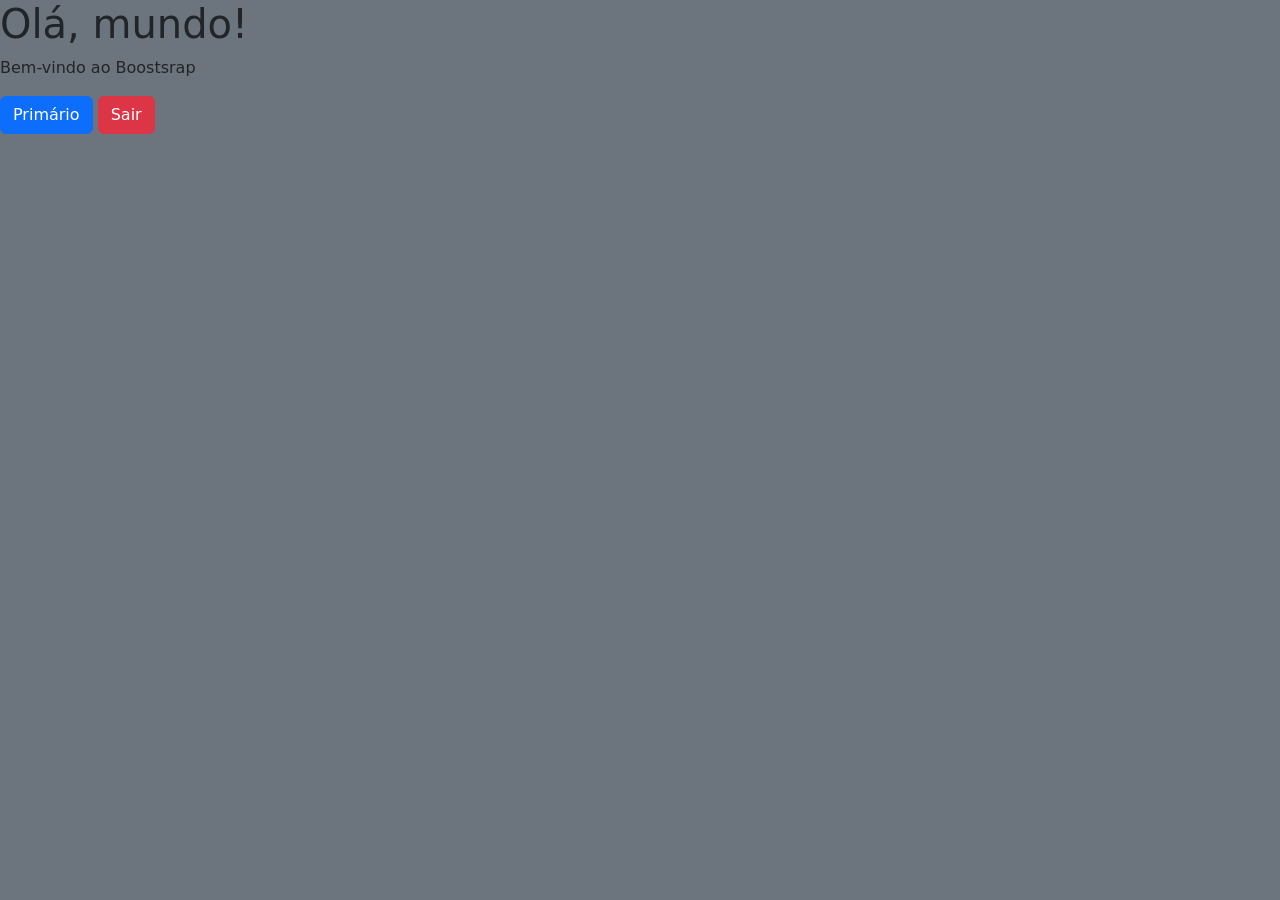
<file: ex1_instalacao-cdn/ex1.html>
<!DOCTYPE html>
<html lang="pt-br">
<head>
    <meta charset="UTF-8">
    <meta name="viewport" content="width=device-width, initial-scale=1.0">
    <title>Introdução ao Bootstrap</title>

    <link href="https://cdn.jsdelivr.net/npm/bootstrap@5.3.8/dist/css/bootstrap.min.css" rel="stylesheet" integrity="sha384-sRIl4kxILFvY47J16cr9ZwB07vP4J8+LH7qKQnuqkuIAvNWLzeN8tE5YBujZqJLB" crossorigin="anonymous">
    <script src="https://cdn.jsdelivr.net/npm/bootstrap@5.3.8/dist/js/bootstrap.bundle.min.js" integrity="sha384-FKyoEForCGlyvwx9Hj09JcYn3nv7wiPVlz7YYwJrWVcXK/BmnVDxM+D2scQbITxI" crossorigin="anonymous"></script>

</head>
<body class="bg-secondary">

  <h1> Olá, mundo!</h1>
    <p>Bem-vindo ao Boostsrap</p>

    <button class="btn btn-primary">Primário</button>
    <button class="btn btn-danger">Sair</button>

</body>
</html>
</file>
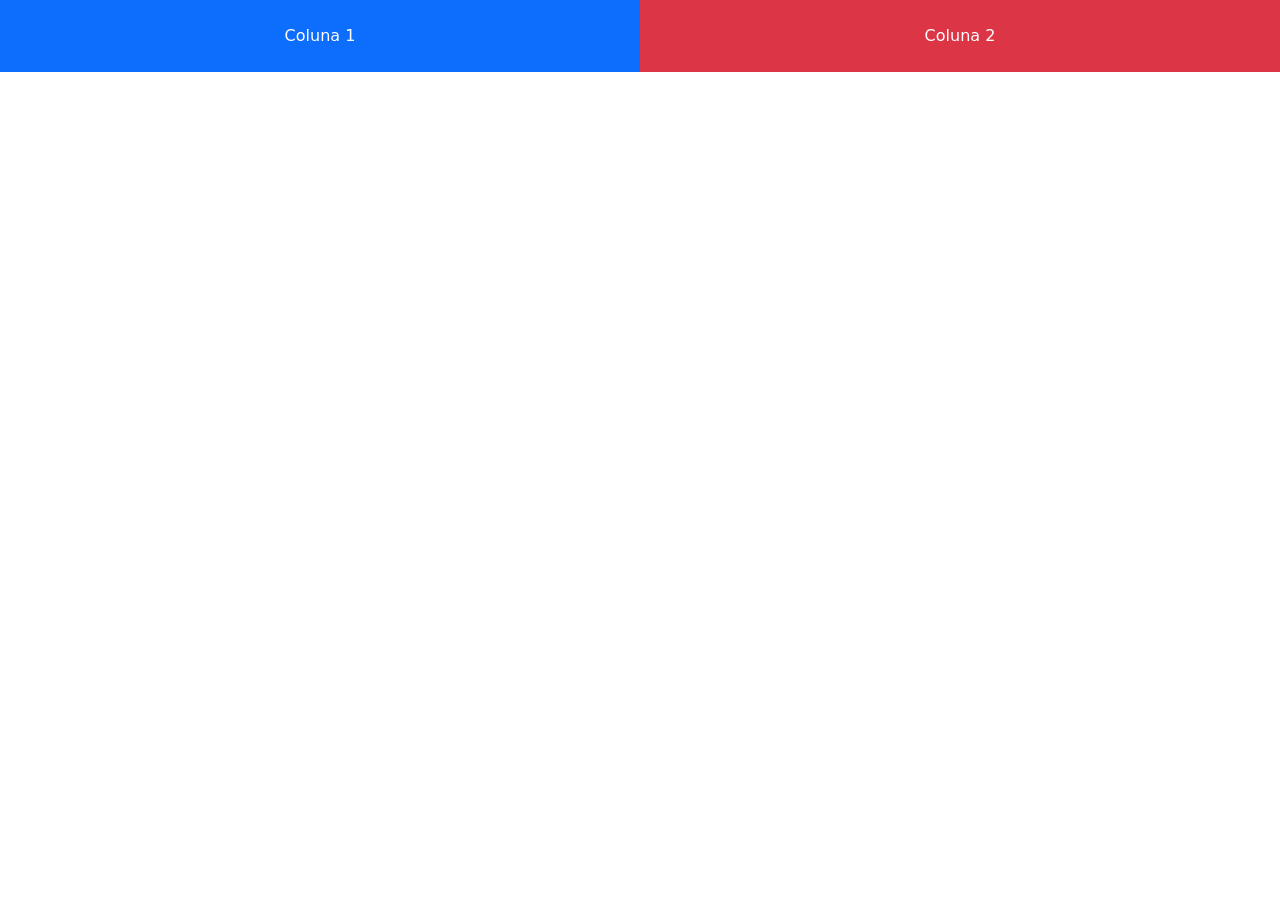
<file: ex2_sistema-grid/ex2.html>
<!DOCTYPE html>
<html lang="pt-br">
<head>
    <meta charset="UTF-8">
    <meta name="viewport" content="width=device-width, initial-scale=1.0">
    <title>Grid Bootstrap</title>
    <link href="https://cdn.jsdelivr.net/npm/bootstrap@5.3.0/dist/css/bootstrap.min.css" rel="stylesheet">
</head>
<body>

    <div class="container-fluid">
        <div class="row">
            <div class="col-sm-6 bg-primary text-white text-center p-4">Coluna 1</div>
            <div class="col-sm-6 bg-danger text-white text-center p-4">Coluna 2</div>
        </div>
    </div>

    <script src="https://cdn.jsdelivr.net/npm/bootstrap@5.3.0/dist/js/bootstrap.bundle.min.js"></script>
</body>
</html>
</file>
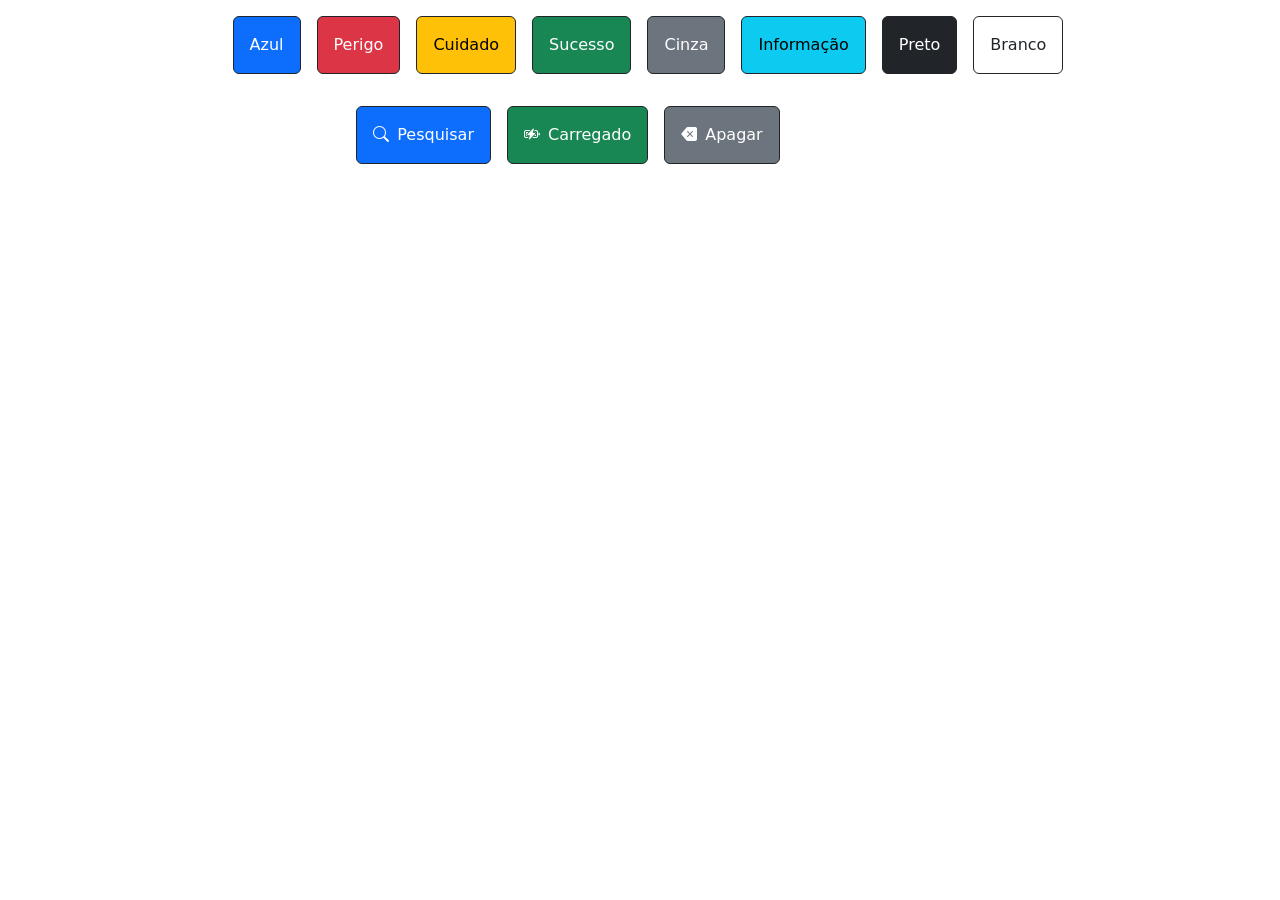
<file: ex3_botoes/ex3.html>
<!DOCTYPE html>
<html lang="pt-br">
<head>
    <meta charset="UTF-8">
    <meta name="viewport" content="width=device-width, initial-scale=1.0">
    <title>Botões Bootstrap</title>

    <!-- Bootstrap CSS -->
    <link href="https://cdn.jsdelivr.net/npm/bootstrap@5.3.0/dist/css/bootstrap.min.css" rel="stylesheet">

    <!-- Bootstrap ícones -->
    <link rel="stylesheet" href="https://cdn.jsdelivr.net/npm/bootstrap-icons@1.11.3/font/bootstrap-icons.css">

</head>
<body>


    <div class="container d-flex justify-content-center mt-3">
        <button class="btn btn-primary border-dark p-3 ms-3">Azul</button>
        <button class="btn btn-danger border-dark p-3 ms-3">Perigo</button>
        <button class="btn btn-warning border-dark p-3 ms-3">Cuidado</button>
        <button class="btn btn-success border-dark p-3 ms-3">Sucesso</button>
        <button class="btn btn-secondary border-dark p-3 ms-3">Cinza</button>
        <button class="btn btn-info border-dark p-3 ms-3">Informação</button>
        <button class="btn btn-dark border-dark p-3 ms-3">Preto</button>
        <button class="btn btn-white border-dark p-3 ms-3">Branco</button>
    </div>
     
    <!-- Botão com Ícone -->
    <div class="container d-flex justify-content-center mt-3 ms-2 pe-5">
        <button class="btn btn-primary justify-content-center border-dark p-3 mt-3 ms-3">
            <i class="bi bi-search pe-2"></i>Pesquisar
        </button>

        <button class="btn btn-success justify-content-center border-dark p-3 mt-3 ms-3">
            <i class="bi bi-battery-charging pe-2"></i>Carregado
        </button>
        
        <button class="btn btn-secondary justify-content-center border-dark p-3 mt-3 ms-3">
            <i class="bi bi-backspace-fill pe-2"></i>Apagar
        </button>

    </div>

    <script src="https://cdn.jsdelivr.net/npm/bootstrap@5.3.0/dist/js/bootstrap.bundle.min.js"></script>
</body>
</html>
</file>
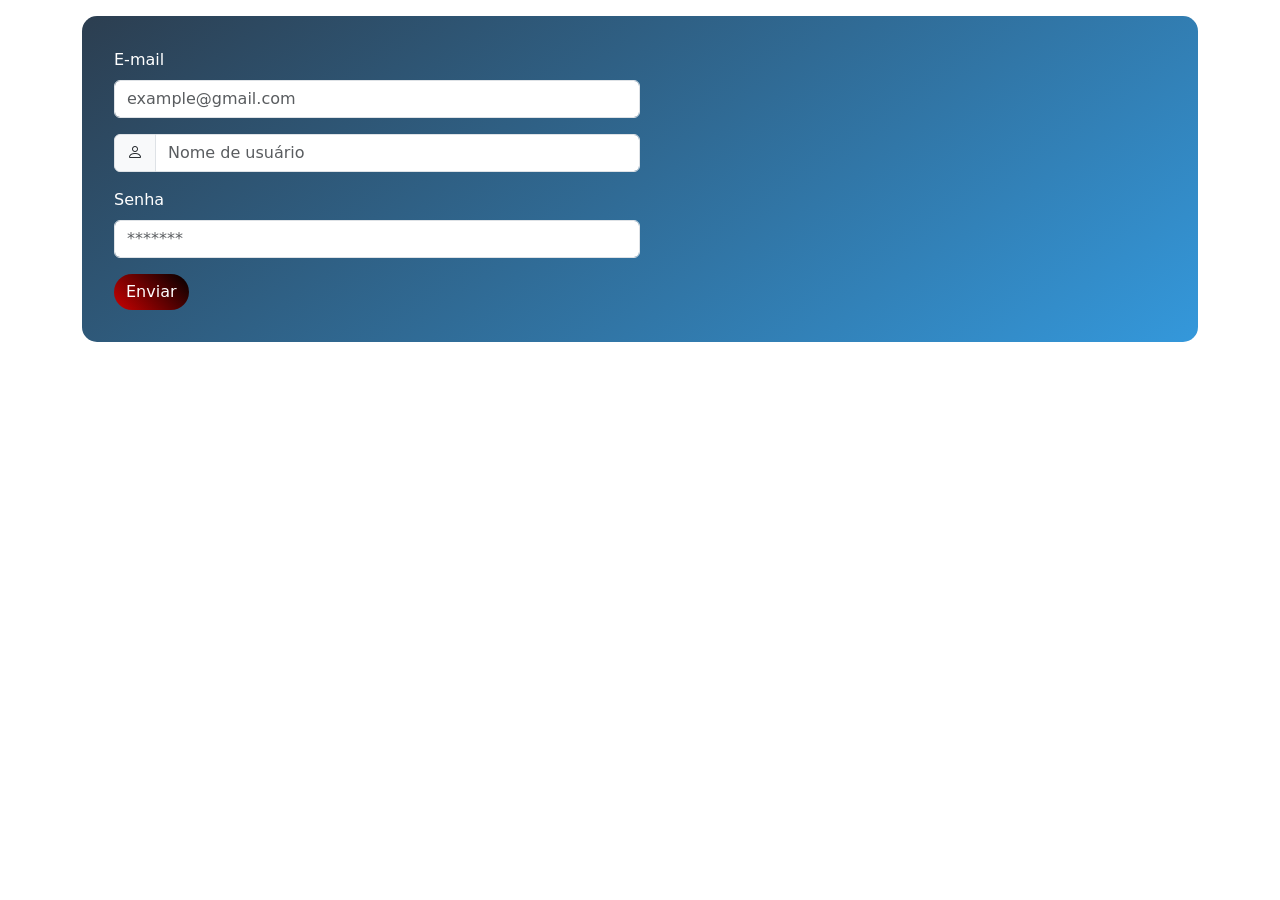
<file: ex4_formulario-sub-css/ex4.html>
<!DOCTYPE html>
<html lang="pt-br">
<head>
    <meta charset="UTF-8">
    <meta name="viewport" content="width=device-width, initial-scale=1.0">
    <title>Formulário Bootstrap Customizado</title>

    <!-- Bootstrap CSS -->
    <link href="https://cdn.jsdelivr.net/npm/bootstrap@5.3.0/dist/css/bootstrap.min.css" rel="stylesheet">
    
    <!-- Bootstrap ícones -->
    <link rel="stylesheet" href="https://cdn.jsdelivr.net/npm/bootstrap-icons@1.11.3/font/bootstrap-icons.css">
    
    <!-- CSS customizado -->
    <link rel="stylesheet" href="styles.css">
</head>
<body>

    <!-- Formulários -->
    <div class="container mt-3">
        <form class="custom-form">

            <!-- Campo para o e-mail -->
            <div class="col-sm-6 mb-3">
                <label for="email" class="form-label">E-mail</label>
                <input type="email" class="form-control custom-input" id="email" placeholder="example@gmail.com">
            </div>

            <!-- Usuário -->
            <div class="col-sm-6 mb-3">
                <div class="input-group">
                    <span class="input-group-text custom-icon">
                        <i class="bi bi-person"></i>
                    </span>
                    <input type="text" class="form-control custom-input" placeholder="Nome de usuário">
                </div>
            </div>

            <!-- Senha -->
            <div class="col-sm-6 mb-3">
                <label for="senha" class="form-label">Senha</label>
                <input type="password" class="form-control custom-input" id="senha" placeholder="*******">
            </div>

            <!-- Botão de enviar -->
            <button type="submit" class="btn btn-primary custom-button">Enviar</button>

        </form>
    </div>

    <script src="https://cdn.jsdelivr.net/npm/bootstrap@5.3.0/dist/js/bootstrap.bundle.min.js"></script>
</body>
</html>
</file>
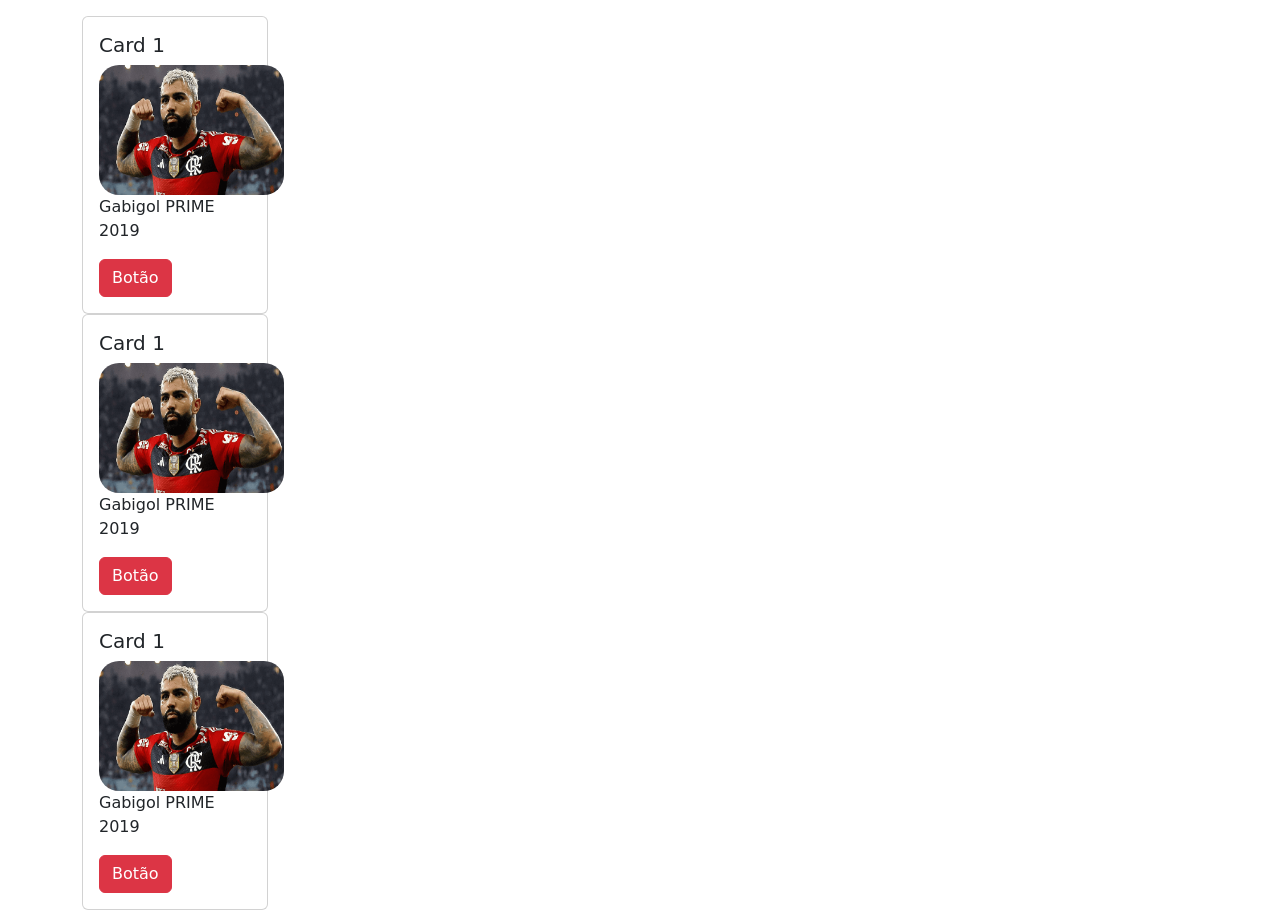
<file: ex5_cards/ex5.html>
<!DOCTYPE html>
<html lang="pt-br">
<head>
    <meta charset="UTF-8">
    <meta name="viewport" content="width=device-width, initial-scale=1.0">
    <title>Cards Bootstrap</title>
    <link href="https://cdn.jsdelivr.net/npm/bootstrap@5.3.0/dist/css/bootstrap.min.css" rel="stylesheet">
</head>
<body>


  <!-- Exemplo de uso de card -->
    <div class="container mt-3">
      <div class="row">

        <!-- Card -->
         <div>
           <div class="col-sm-2">
           <div class="card">
            <div class="card-body">
              <h5 class="card-tittle">Card 1</h5>
              <img src="../gabigol.png" att="" style="width: 185px; height: 130px; border-radius: 20px;"
              <p class="card-text">Gabigol PRIME 2019</p>
              <a href="a" class="btn btn-danger">Botão</a>
            </div>
           </div>
           </div>
         </div>

                  <div>
           <div class="col-sm-2">
           <div class="card">
            <div class="card-body">
              <h5 class="card-tittle">Card 1</h5>
              <img src="../gabigol.png" att="" style="width: 185px; height: 130px; border-radius: 20px;"
              <p class="card-text">Gabigol PRIME 2019</p>
              <a href="a" class="btn btn-danger">Botão</a>
            </div>
           </div>
           </div>
         </div>


                  <div>
           <div class="col-sm-2">
           <div class="card">
            <div class="card-body">
              <h5 class="card-tittle">Card 1</h5>
              <img src="../gabigol.png" att="" style="width: 185px; height: 130px; border-radius: 20px;"
              <p class="card-text">Gabigol PRIME 2019</p>
              <a href="a" class="btn btn-danger">Botão</a>
            </div>
           </div>
           </div>
         </div>


      </div>
    </div>
   

    <script src="https://cdn.jsdelivr.net/npm/bootstrap@5.3.0/dist/js/bootstrap.bundle.min.js"></script>
</body>
</html>
</file>
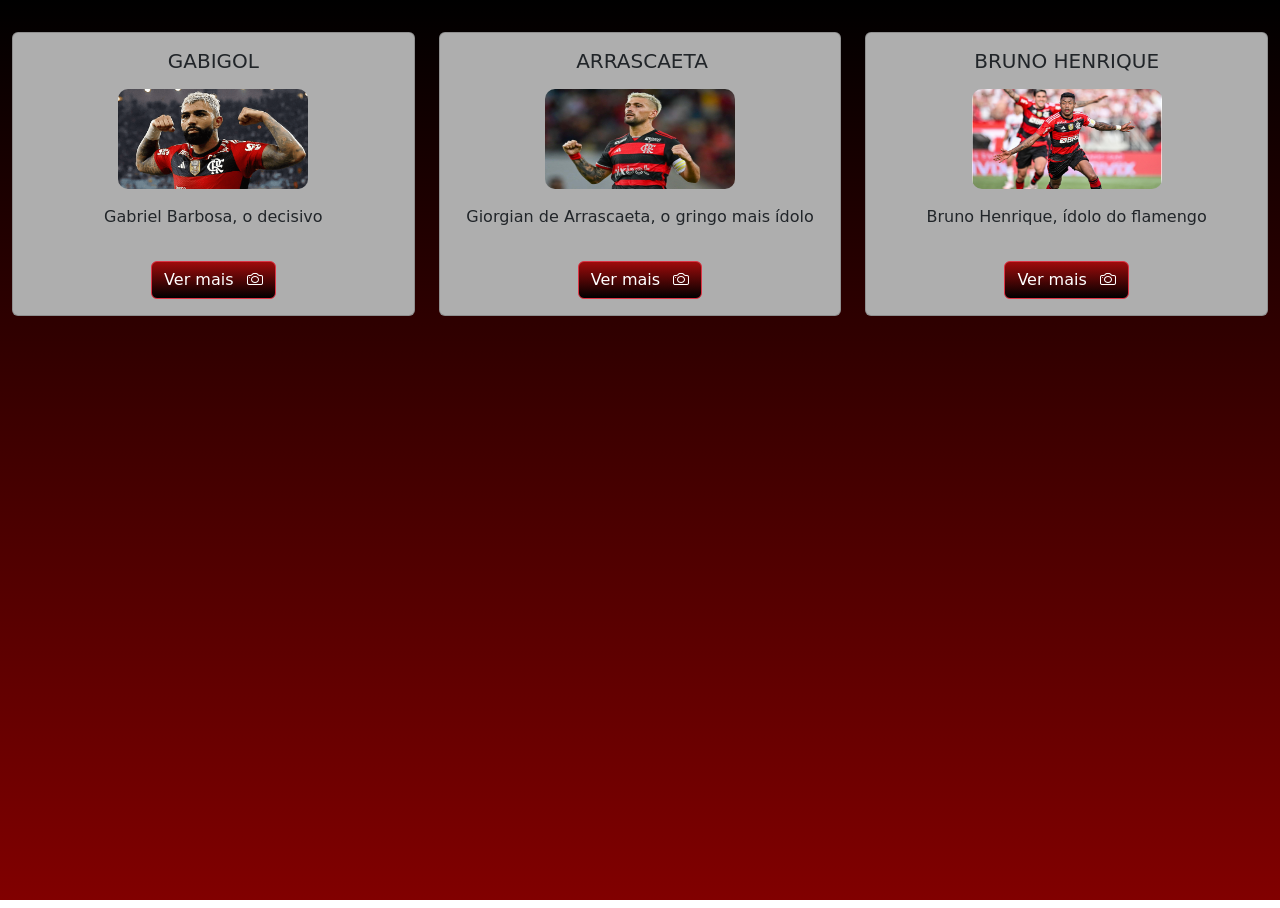
<file: ex5a-al-fazer-grid-(ex)/ex5a.html>
<!DOCTYPE html>
<html lang="pt-br">
<head>
    <meta charset="UTF-8">
    <meta name="viewport" content="width=device-width, initial-scale=1.0">
    <title>Cards Bootstrap</title>

    <!-- Bootstrap -->
    <link href="https://cdn.jsdelivr.net/npm/bootstrap@5.3.0/dist/css/bootstrap.min.css" rel="stylesheet">

    <!-- Bootstrap Icons -->
    <link rel="stylesheet" href="https://cdn.jsdelivr.net/npm/bootstrap-icons@1.11.3/font/bootstrap-icons.css">

       <!-- CSS customizado -->
    <link rel="stylesheet" href="styles.css">
</head>
<body bg-primary>

<div class="container-fluid mt-2">
  <div class="row">

    <!-- Card 1 -->
    <div class="col-sm-4 mb-3">
      <div class="card mt-4">
        <div class="card-body text-center">
          <h5 class="card-title">GABIGOL</h5>
          <img src="../gabigol.png" class="d-block mx-auto mt-3" style="width:190px; height:100px; border-radius:10px;">
          <p class="card-text mt-3">Gabriel Barbosa, o decisivo</p>
          <a href="#" class="btn btn-danger mt-3">
            Ver mais <i class="bi bi-camera ms-2"></i>
          </a>
        </div>
      </div>
    </div>

    <!-- Card 2 -->
    <div class="col-sm-4 mb-3">
      <div class="card mt-4">
        <div class="card-body text-center">
          <h5 class="card-title ms-1 ">ARRASCAETA</h5>
          <img src="../arrasca.jpeg" class="d-block mx-auto mt-3" style="width:190px; height:100px; border-radius:10px;">
          <p class="card-text mt-3">Giorgian de Arrascaeta, o gringo mais ídolo</p>
          <a href="#" class="btn btn-danger mt-3">
            Ver mais <i class="bi bi-camera ms-2"></i>
          </a>
        </div>
      </div>
    </div>

    <!-- Card 3 -->
    <div class="col-sm-4 mb-3">
      <div class="card mt-4">
        <div class="card-body text-center">
          <h5 class="card-title ">BRUNO HENRIQUE</h5>
          <img src="../burno.jpg" class="d-block mx-auto mt-3" style="width:190px; height:100px; border-radius:10px;">
          <p class="card-text mt-3">Bruno Henrique, ídolo do flamengo</p>
          <a href="#" class="btn btn-danger mt-3 ">
            Ver mais <i class="bi bi-camera ms-2"></i>
          </a>
        </div>
      </div>
    </div>

  </div>
</div>

<script src="https://cdn.jsdelivr.net/npm/bootstrap@5.3.0/dist/js/bootstrap.bundle.min.js"></script>
</body>
</html>
</file>
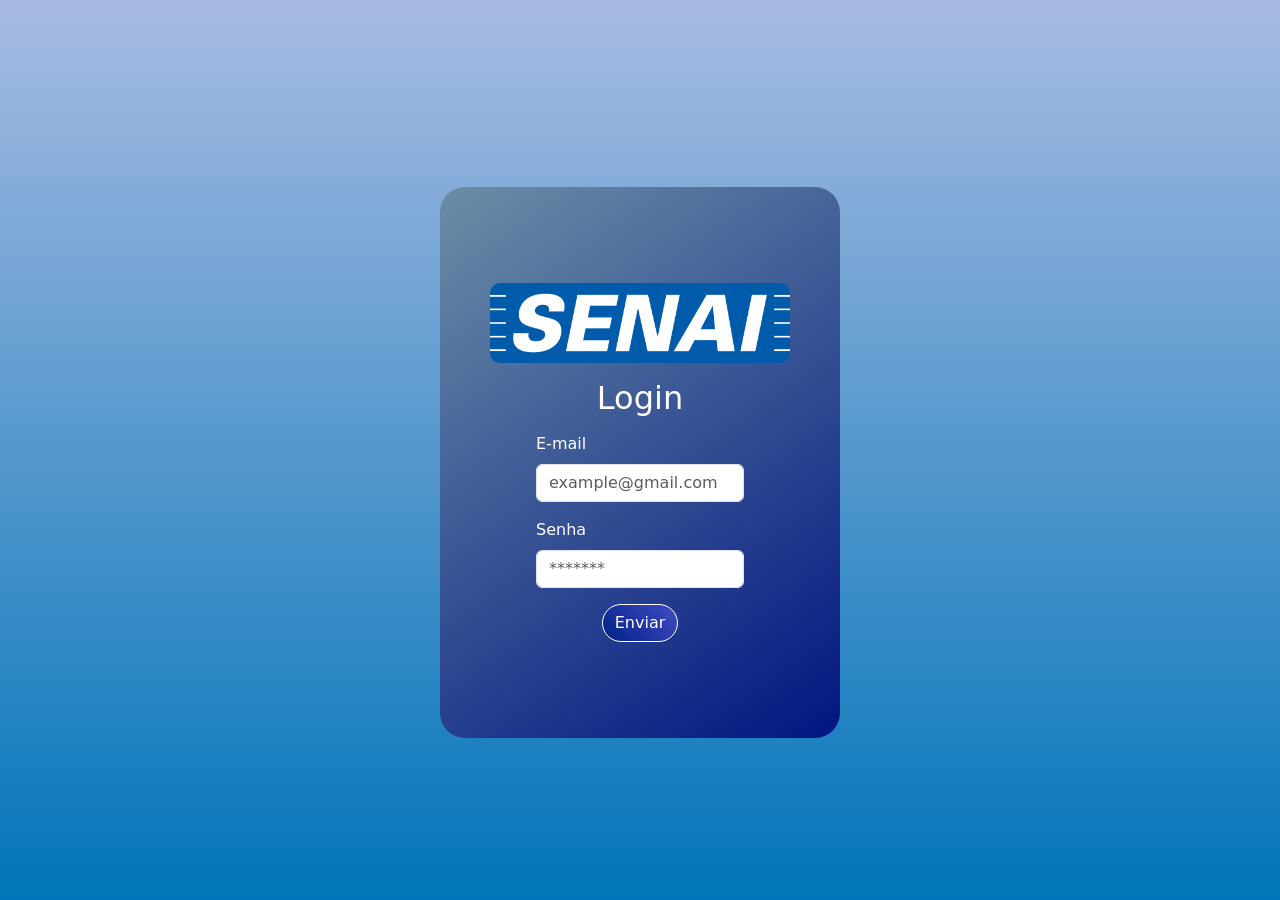
<file: ex5b-al-fazer-formulario-(ex)/ex5b.html>
<!DOCTYPE html>
<html lang="pt-br">
<head>
    <meta charset="UTF-8">
    <meta name="viewport" content="width=device-width, initial-scale=1.0">
    <title>Formulário Bootstrap Customizado</title>

    <!-- Bootstrap CSS -->
    <link href="https://cdn.jsdelivr.net/npm/bootstrap@5.3.0/dist/css/bootstrap.min.css" rel="stylesheet">
    
    <!-- Bootstrap ícones -->
    <link rel="stylesheet" href="https://cdn.jsdelivr.net/npm/bootstrap-icons@1.11.3/font/bootstrap-icons.css">
    
    <!-- CSS customizado -->
    <link rel="stylesheet" href="styles.css">
</head>
<body class="d-flex justify-content-center align-items-center vh-100">

    <!-- Formulários -->
    <div class="container mt-4 d-flex justify-content-center">
        <form class="custom-form">

            <!-- Imagem centralizada dentro do formulário -->
            <div class="d-flex justify-content-center mb-3">
                <img src="../senai.png" style="width:300px; height:80px; border-radius:10px;">
            </div>

            <p></p>
            <h2 style="text-align: center; height: 5vh; color: rgb(255, 255, 255);"> Login
            </h2>

            <!-- Campo para o e-mail -->
            <div class="col-sm-12 mb-3">
                <label for="email" class="form-label">E-mail</label>
                <input type="email" class="form-control custom-input" id="email" placeholder="example@gmail.com">
            </div>

            <!-- Senha -->
            <div class="col-sm-12 mb-3">
                <label for="senha" class="form-label">Senha</label>
                <input type="password" class="form-control custom-input" id="senha" placeholder="*******">
            </div>

            <!-- Botão de enviar -->
            <button type="submit" class="btn btn-primary custom-button d-grid gap-3 d-md-block border border-white">Enviar</button>

        </form>
    </div>

    <script src="https://cdn.jsdelivr.net/npm/bootstrap@5.3.0/dist/js/bootstrap.bundle.min.js"></script>
</body>
</html>
</file>
<file: PerfectWatch (Completo)/css/styles.css>
/* Define uma fonte padrão para todos os elementos */
* {
  font-family: 'Montserrat', sans-serif;
}

/* Estilos gerais para o corpo da página */
body {
  background-color: #252525; /* Cor de fundo do corpo */
  color: #FFF; /* Cor do texto */
}

/* Classes para diferentes cores de fundo */
.primary-bg-color {
  background-color: #252525;
}

.destaque {
  background-color: #000000;
}

.secondary-bg-color {
  background-color: #976DF2;
}

.light-bg-color {
  background-color: #FCF5EB;
}

.dark-bg-color {
  background-color: #000000;
}

/* Classes para diferentes cores de texto */
.primary-color {
  color: #976DF2;
}

.secondary-color {
  color: #F2F2F2;
}

.light-color {
  color: #FCF5EB;
}

/* ---------------------------------------------- */

/* Estilos para a barra de navegação (navbar) */

/* Ajusta a direção e alinhamento dos itens da barra de navegação */
#navbar .navbar-nav {
  flex-direction: row;
  justify-content: flex-end;
}

/* Define margem à esquerda para os itens da barra de navegação */
#navbar .navbar-nav li {
  margin-left: 1em;
}

/* Define a cor do texto e links na barra de navegação */
#navbar a,
#navbar button {
  color: #FFF;
}

/* Ajusta a posição dos itens da barra de navegação */
#navbar li {
  position: relative;
}

/* Define estilo para ícones na barra de navegação */
#navbar i {
  font-size: 20px;
}

/* Define estilo de cor quando o mouse passa sobre os ícones */
#navbar i:hover {
  color: #976DF2;
}

/* Define estilo para caixa com número (ex: quantidade de itens) */
#navbar span {
  position: absolute;
  top: -8px;
  right: -8px;
  width: 20px;
  height: 20px;
  border-radius: 50%;
  background-color: #EF3636;
  text-align: center;
}

/* Posiciona a caixa com número no item de sacola de compras */
#bag-item span {
  left: 20px;
}

/* Estilos para a marca/logo na barra de navegação */
.navbar-brand {
  font-weight: 700;
  width: 100%;
  text-align: center;
}

/* Estilo de hover para links 'sobre' */
.sobre a:hover {
  color: #0D0D0D !important; /* Importante para sobrepor outros estilos */
}

/* Ajusta estilo quando a largura da tela é maior que 768px */
@media(min-width: 768px) {
  .navbar-brand {
    text-align: left;
  }
}

/* Ajusta espaçamento entre itens da barra de navegação */
#navbar-items {
  justify-content: space-between;
}

/* Ajusta espaçamento quando a largura da tela é maior que 768px */
@media(min-width: 768px) {
  #navbar-items {
    display: flex;
    min-width: 80%;
  }
}

/* Estilos para formulários de busca e newsletter */
#search-form,
#news-form {
  width: 100%;
  margin: 2em 0;
}

/* Ajusta largura e margem quando a largura da tela é maior que 768px */
@media(min-width: 768px) {
  #search-form,
  #news-form {
    width: 50%;
    margin: 0;
  }
}

/* Estilos para campos de input em formulários */
#search-form,
#news-form {
  border: 2px solid #F2F2F2;
  border-radius: 3px;
  padding: 5px 15px;
}

/* Estilos para campos de input quando focados */
#search-form input,
#news-form input {
  background-color: transparent;
  border: none;
  color: #FFF;
}

/* Estilos para campos de input quando focados */
#search-form input:focus,
#news-form input:focus {
  box-shadow: none;
}

/* Estilos para placeholders em campos de input */
#search-form input::placeholder,
#news-form input::placeholder {
  color: #FFF;
}

/* ---------------------------------------------- */

/* Estilos para a barra de navegação inferior (bottom-navbar) */

/* Ajusta a posição dos itens na barra de navegação inferior */
#bottom-navbar-container .container {
  justify-content: flex-end;
}

/* Define cor do texto e links na barra de navegação inferior */
#bottom-navbar-container a {
  color: #FFF;
  font-weight: 600;
}

/* Define tamanho do ícone do botão para mostrar/esconder o menu */
.navbar-toggler {
  font-size: 1.5em;
}

/* ----------------------------Fase 2-------------------------------- */

/* Estilos para os banners */

/* Define espaçamento interno para o contêiner de banners */
#banners-container {
  padding: 0;
}

/* Posicionamento e espaçamento para a legenda do caroussel */
.carousel-caption {
  bottom: 5em;
  padding: 1em;
  left: 12%;
  right: 12%;
}

/* Estilos para o título na legenda do caroussel */
.carousel-caption h5 {
  font-size: 1.8em;
}

/* Media query para telas com largura mínima de 768px */
@media(min-width: 768px) {
  /* Ajusta altura dos itens do caroussel e imagens */
  #slider .carousel-item,
  #slider img {
    height: 600px;
  }

  /* Ajusta posicionamento e espaçamento da legenda do caroussel */
  .carousel-caption {
    left: 23%;
    right: 23%;
  }

  /* Ajusta tamanho do título na legenda do caroussel */
  .carousel-caption h5 {
    font-size: 4em;
  }
}

/* Estilos para os mini banners */
/* Ajusta margem superior para sobrepor os banners principais */
#mini-banners {
  margin-top: -3em;
  z-index: 10;
}

/* Estilos para as colunas dos mini banners */
#mini-banners .col-12 {
  z-index: 1;
  height: 300px;
  padding: 1.5em;
  position: relative;
  display: flex;
  flex-direction: column;
  justify-content: space-between;
}

/* Media query para telas com largura mínima de 768px */
@media(min-width: 768px) {
  /* Ajusta largura máxima das colunas dos mini banners */
  #mini-banners .col-12 {
    max-width: 30%;
  }

  /* Ajusta tamanho do título nos mini banners */
  #mini-banners .col-12 h2 {
    font-size: 2.2em;
  }
}

/* Estilos para o título nos mini banners */
#mini-banners .col-12 h2 {
  text-transform: uppercase;
  max-width: 50px;
  font-size: 1.3em;
  font-weight: 700;
  line-height: 1em;
}

/* Estilos para as imagens nos mini banners */
#mini-banners .col-12 img {
  height: 220px;
  position: absolute;
  right: 1rem;
  bottom: 1rem;
}

/* Estilos para links nos mini banners */
#mini-banners .col-12 a {
  font-weight: bold;
  color: #FFF;
  font-size: .8rem;
  transition: .5s;
}

/* Estilos de hover para links nos mini banners */
#mini-banners .col-12 a:hover {
  color: #0D0D0D;
}

/* Estilos específicos para o primeiro mini banner */
#mini-banners #mini-banner-1 a:hover {
  color: #976DF2;
}

/* Estilos específicos para o terceiro mini banner */
#mini-banners #mini-banner-3 a {
  color: #0D0D0D;
}

/* Estilos de hover específicos para o terceiro mini banner */
#mini-banners #mini-banner-3 a:hover {
  color: #976DF2;
}

 /* -- -----------------------Fase 3------------------------ -- */
/* BEST SELLERS */

/* Define altura e ajusta o redimensionamento das imagens nos cartões */
.card-img-top {
  height: 200px;
  object-fit: cover;
}

/* Define espaçamento interno para a seção de best sellers */
#best-sellers {
  padding: 4em 0;
}

/* Remove margens horizontais para a linha de produtos */
#best-sellers .row {
  margin: 0;
}

/* Ajusta o espaçamento interno das colunas dos produtos */
#best-sellers .col-md-3 {
  padding: 0;
}

/* Estilos para o título da seção */
.title {
  text-transform: uppercase;
  font-weight: 900;
  font-size: 2.5em;
  margin-bottom: 1em;
  text-align: center;
}

/* Media query para telas com largura mínima de 768px */
@media(min-width: 768px) {
  /* Ajusta o alinhamento do título para a esquerda */
  .title {
    text-align: left;
  }
}

/* Estilos para os preços */
.original-price {
  font-size: 18px;
  color: #F2F2F2;
  text-decoration: line-through;
  margin-right: 10px;
}

.discount-price {
  font-size: 24px;
  color: #976DF2; /* Cor destacada para o preço mais baixo */
}

/* Estilos para os cartões de produtos */
.card {
  text-align: center;
  border-radius: 0;
}

/* Ajusta o tamanho da imagem nos cartões */
.card img {
  width: 140px;
  margin: 2em auto;
}

/* Estilos para a categoria do produto nos cartões */
.card .card-category {
  font-size: .8rem;
}

/* Estilos para o texto nos cartões */
.card .card-text {
  margin: 2em 0;
  font-weight: bold;
}

/* Estilos para os botões de compra */
.btn {
  background-color: transparent;
  border-color: #976DF2;
}

/* Estilos de hover para os botões de compra */
.btn:hover {
  background-color: #976DF2;
  border-color: #976DF2;
}

/* ----------------------------------------------------------- */
/* BOTTOM BANNER */

/* Define cor de fundo, espaçamento interno e margens para o banner */
#bottom-banner {
  background-color: #0D0D0D;
  padding: 6em;
  margin-bottom: 4em;
  text-align: center;
}

/* Define estilo para subtítulo da oferta e título */
#bottom-banner .offer-subtitle,
#bottom-banner h2 {
  text-transform: uppercase;
  font-weight: bold;
}

/* Define estilo para o botão */
#bottom-banner .btn {
  margin: 2em;
  font-weight: bold;
  padding: 1em;
}

/* Define tamanho máximo para a imagem */
#bottom-banner img {
  max-width: 175px;
}

/* Media query para telas com largura mínima de 768px */
@media(min-width: 768px) {
  /* Ajusta tamanho do título para telas maiores */
  #bottom-banner h2 {
    font-size: 5em;
  }
}
/* __________________________________________________ */
/* (Novidades) NEW PRODUCTS */

/* Define margem inferior para a seção de Novidades */
#new-products {
  margin-bottom: 5rem;
}

/* Estilos para o banner de Novidades */
#new-products-banner {
  display: flex;
  flex-direction: column;
  justify-content: center;
  align-items: center;
  background-color: #0D0D0D;
}

/* Estilos para o título do banner de Novidades */
#new-products-banner h3 {
  text-transform: uppercase;
  font-weight: bold;
  margin-bottom: 1rem;
  font-size: 2rem;
}

/* Ajusta o espaçamento interno das colunas dos produtos */
#new-products .col-md-4 {
  padding: 0;
}

/* Define tamanho e margens para as imagens nos cartões de produtos */
#new-products .card img {
  height: 150px;
  width: 90px;
  margin: 2em auto;
}
/*                                                                        */
/* GALLERY */

/* Estilos para os containers das imagens */
#gallery .image-container {
  background-size: cover;
  background-position: center;
  height: 225px;
  cursor: pointer;
  transition: .5s;
  border: 3px solid #A0B0B0;
}

/* Estilos ao passar o mouse sobre as imagens */
#gallery .image-container:hover {
  border-color: #9760F2;
}

/* Define a imagem de fundo para cada container */
#insta1 {
  background-image: url('../img/insta1.jpg');
}

#insta2 {
  background-image: url('../img/insta2.jpg');
}

#insta3 {
  background-image: url('../img/insta3.jpg');
}

#insta4 {
  background-image: url('../img/insta4.jpg');
}

#insta5 {
  background-image: url('../img/insta5.jpg');
}

#insta6 {
  background-image: url('../img/insta6.jpg');
}

/*                                                                        */
/* FOOTER */

/* Estilos para a linha que separa os links do rodapé */
#footer-links-container {
  border-bottom: 1px solid #F2F2F2;
}

/* Estilos para as colunas no rodapé */
#footer .footer-column {
  padding: 2em;
  flex-direction: column;
  align-items: center;
  justify-content: center;
  text-align: center;
}

/* Estilos para as colunas do rodapé em telas maiores */
@media(min-width: 795px) {
  #footer .footer-column {
    padding: 5em 2em;
  }
}

/* Estilos para os títulos das colunas de links no rodapé */
#footer-links-container h3 {
  margin-bottom: 20px;
  text-transform: uppercase;
}

/* Estilos para os itens de lista nos links do rodapé */
#footer-links-container li {
  font-size: .8em;
  text-align: center;
}

/* Estilos para os links nos itens de lista do rodapé */
#footer-links-container li a {
  text-decoration: none;
}

/* Estilos ao passar o mouse sobre os links nos itens de lista do rodapé */
#footer-links-container li a:hover {
  color: #9760F2;
}

/* Estilos para a coluna central no rodapé */
#footer-center {
  border-left: 1px solid #F2F2F2;
  border-right: 1px solid #F2F2F2;
}

/* Estilos para o título da coluna central no rodapé */
#footer-center h3 {
  font-weight: 900;
}

/* Estilos para o número de telefone na coluna central do rodapé */
#footer-center .store-phone {
  color: #9760F2;
  font-weight: bold;
  font-size: 2rem;
  margin-top: -15px;
}

/* NEWS */

/* Estilos para o container da seção de newsletter */
#newsletter-container {
  background-color: #0C0D0B;
  border-bottom: 1px solid #F2F2F2;
  text-align: center;
  padding: 20px;
}

/* Estilos para o formulário de inscrição na newsletter */
#news-form {
  max-width: 600px;
  margin: 15px auto;
}

/* Estilos para o ícone no formulário de inscrição */
#news-form i {
  font-size: 1.5em;
}

/* Estilos para o botão no formulário de inscrição */
#news-form .btn {
  color: #FFF;
}

/* Estilos para o container das redes sociais */
#social-container {
  margin: 20px auto;
}

/* Estilos para os ícones de redes sociais */
#social-container i {
  font-size: 1.5em;
  margin: 10px;
  cursor: pointer;
  color: #F2F2F2;
  transition: .3s;
}

/* Estilos ao passar o mouse sobre os ícones de redes sociais */
#social-container i:hover {
  color: #9760F2;
}

/* Estilos para o container de direitos autorais */
#copy-container {
  text-align: center;
  padding: 30px;
}
</file>
<file: ex4_formulario-sub-css/styles.css>
.custom-form {
    background: linear-gradient(145deg, #2c3e50, #3498db );
    padding: 2rem;
    border-radius: 15px;
}

.form-label {
    color: white;
}

.custom.icon {
    background-color: #3498db;
    border: #3498db;
}

/* Suv escrevendo uma classe do Bootstrap */
/* .btn.btn-primary {
    background: linear-gradient(45deg, #c90202, #000000 );
    padding: 0.8 rem 2rem;
    border-radius: 50px;
    border: none;
} */
.custom-button {
    background: linear-gradient(45deg, #c90202, #000000 );
    padding: 0.8 rem 2rem;
    border-radius: 50px;
    border: none;
}
</file>
<file: ex5a-al-fazer-grid-(ex)/styles.css>
body {
    min-height: 100vh;
    background-image: linear-gradient(#000000, #810000);
    background-attachment: fixed;
}

.card {
    background-color: #aeaeae;
}

.btn {
    background-image: linear-gradient(#9f0b0b, #000000);
}

.card:hover {
     background-image: linear-gradient(#ffffff, #b37b7b);
     transform: translateY(-8px);
     box-shadow: 0 15px 30px rgba(0, 0, 0, 0.4);
}
</file>
<file: ex5b-al-fazer-formulario-(ex)/styles.css>
body {
    background-image: linear-gradient(#a8bbe2, #0175b9);
}

.custom-form {
    background: linear-gradient(145deg, rgb(107, 142, 166), #021581 );
    padding: 6rem;
    border-radius: 25px;
    max-width: 400px;
    width: 100%;
}

.form-label {
    color: white;
}

button {
  display: block;
  margin: 0 auto;
}


.custom.icon {
    background-color: #3498db;
    border: #3498db;
}

/* Suv escrevendo uma classe do Bootstrap */
/* .btn.btn-primary {
    background: linear-gradient(45deg, #c90202, #000000 );
    padding: 0.8 rem 2rem;
    border-radius: 50px;
    border: none;
} */
.custom-button {
    background: linear-gradient(45deg, #002089, #414dc2 );
    padding: 0.8 rem 2rem;
    border-radius: 50px;
    border: none;
}
</file>
